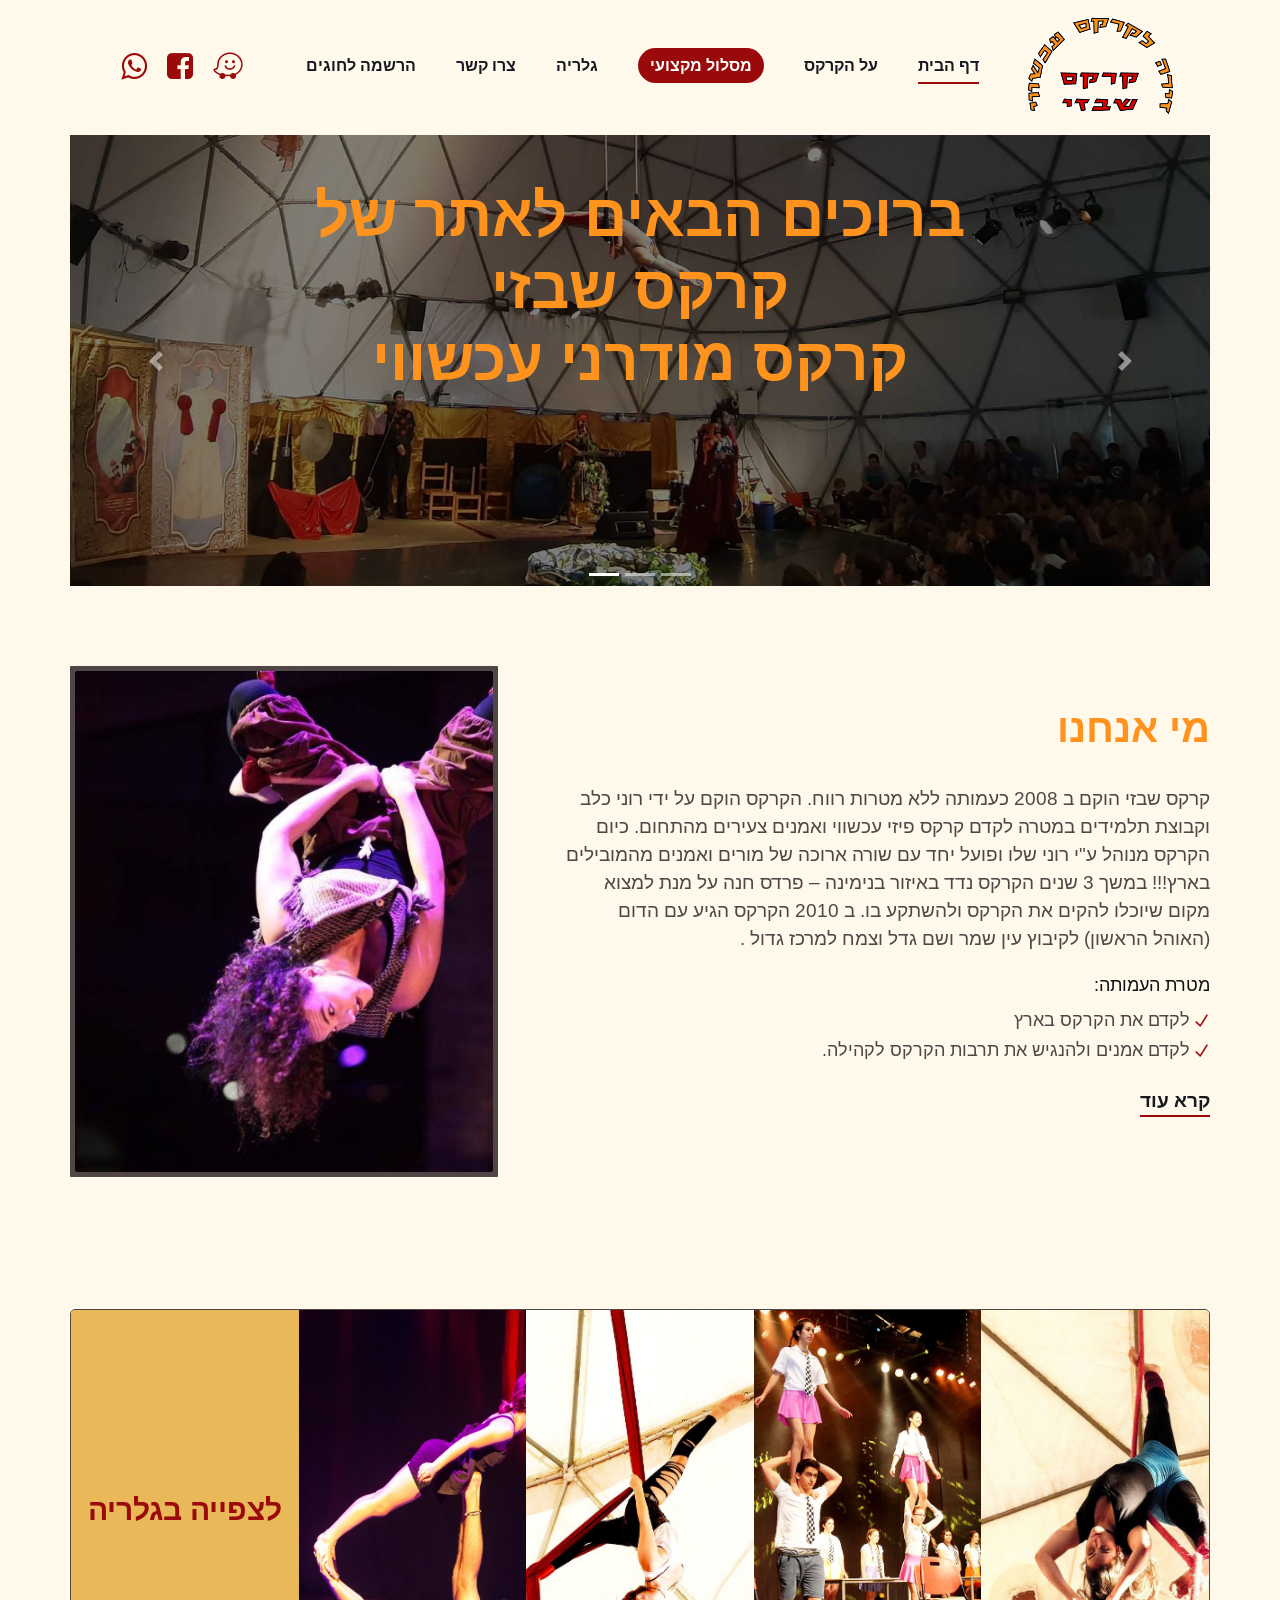
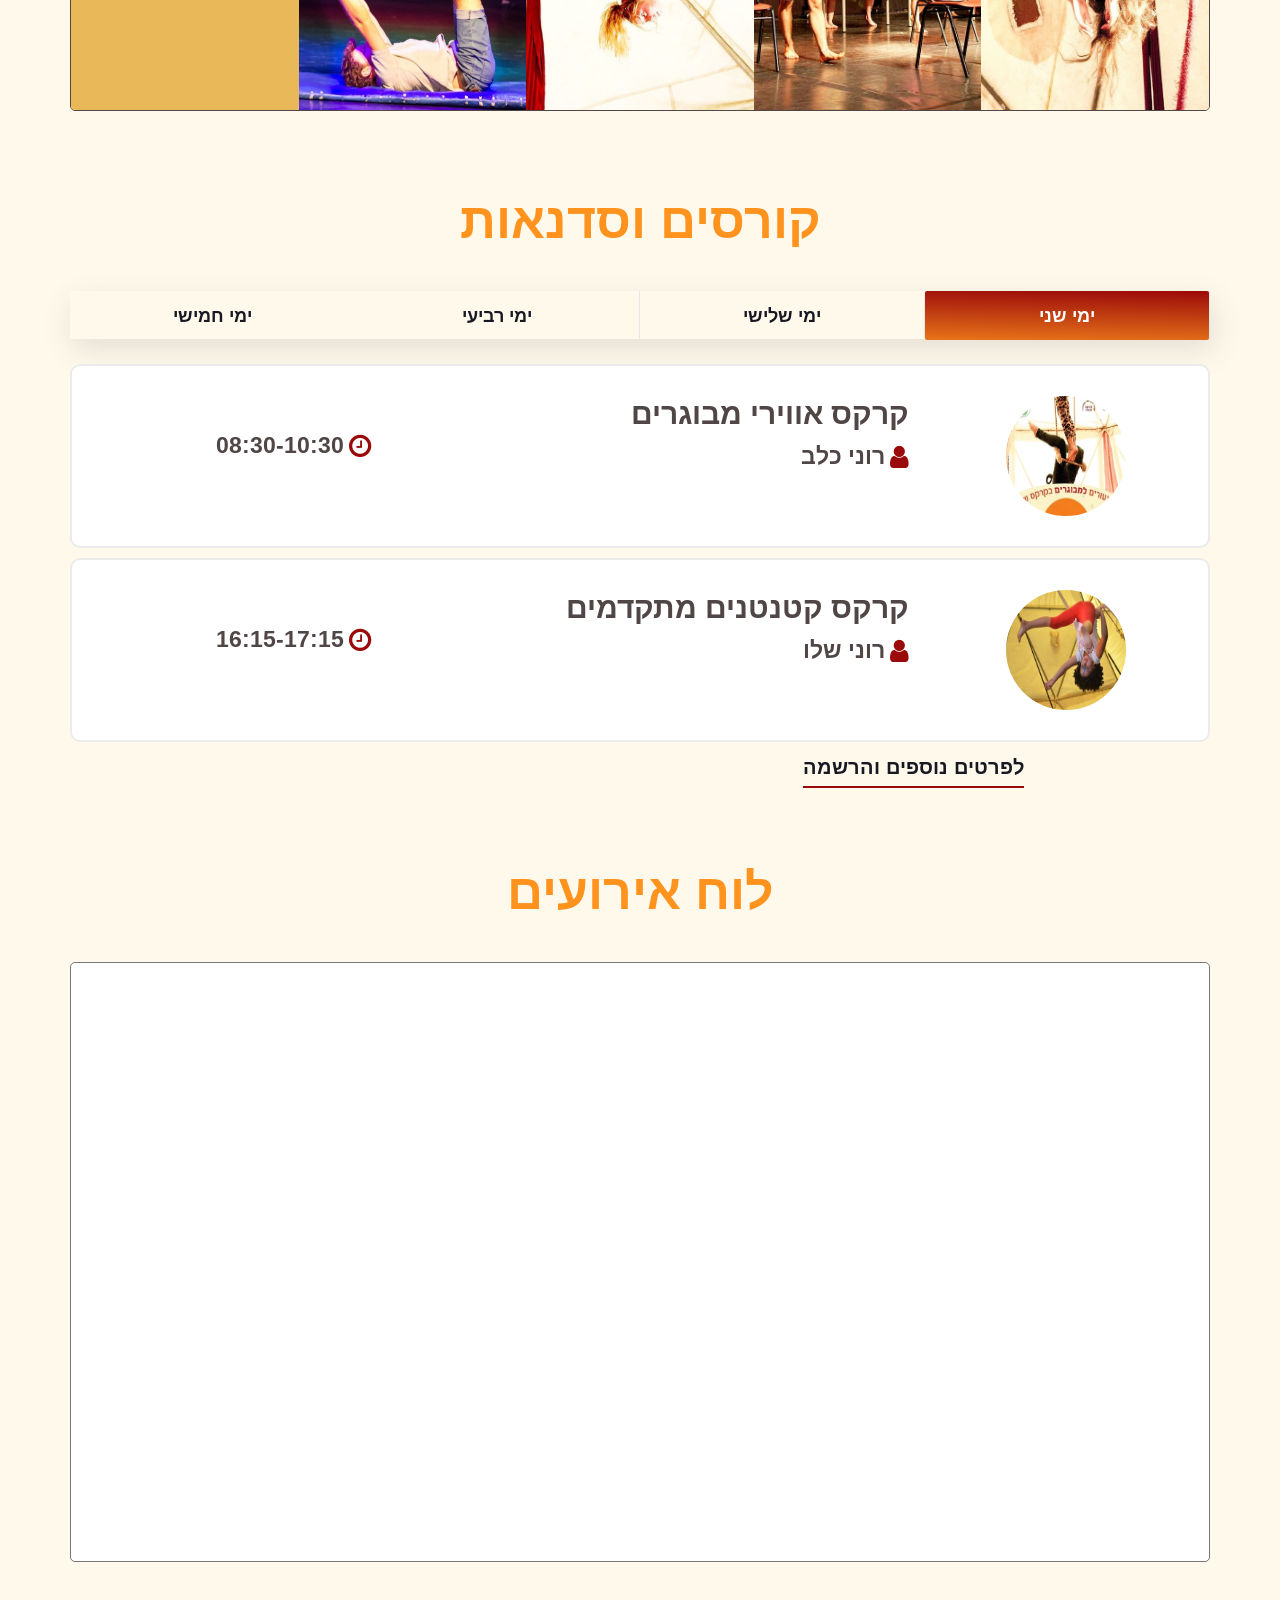
<file: Shabazi Circus/index.html>
<!DOCTYPE html>
<html lang="zxx">

<head>
    <meta charset="UTF-8">
    <meta name="description" content="Manup Template">
    <meta name="keywords" content="Manup, unica, creative, html">
    <meta name="viewport" content="width=device-width, initial-scale=1.0">
    <meta http-equiv="X-UA-Compatible" content="ie=edge">
    <title>קרקס שבזי</title>

    <!-- Google Font -->


    <!-- Css Styles -->
    <link rel="stylesheet" href="css/bootstrap.min.css" type="text/css">
    <link href="css/all.css" rel="stylesheet">
    <link rel="stylesheet" href="css/font-awesome.min.css" type="text/css">
    <link rel="stylesheet" href="css/elegant-icons.css" type="text/css">
    <link rel="stylesheet" href="css/owl.carousel.min.css" type="text/css">
    <link rel="stylesheet" href="css/magnific-popup.css" type="text/css">
    <link rel="stylesheet" href="css/slicknav.min.css" type="text/css">
    <link rel="stylesheet" href="css/style.css" type="text/css">
    <link rel="preconnect" href="https://fonts.gstatic.com">
    <link href="https://fonts.googleapis.com/css2?family=Arimo:ital,wght@0,400;0,500;0,600;0,700;1,400;1,500;1,600;1,700&display=swap" rel="stylesheet">    
</head>

<body>
    <!-- Page Preloder -->
    <div id="preloder">
        <div class="loader"></div>
    </div>

    <!-- Header Section Begin -->
    
    <div id="myHeader"></div>
    <!-- Header End -->

    <!-- Hero Section Begin -->
    <!-- <section class="hero-section set-bg">
        <div class="container">
            <div class="row">
                <div class="col-lg-12" >
                    <div class="hero-text">
                        <h2 >ברוכים הבאים לאתר של קרקס שבזי</h2>
                        <h2>קרקס מודרני עכשווי</h2>
                    </div>
                </div>
            </div>
        </div>
    </section> -->
    <div id="carouselExampleIndicators" class="carousel slide" data-ride="carousel" style="margin-left: 70px;
    margin-right: 70px;">
        <ol class="carousel-indicators">
          <li data-target="#carouselExampleIndicators" data-slide-to="0" class="active"></li>
          <li data-target="#carouselExampleIndicators" data-slide-to="1"></li>
          <li data-target="#carouselExampleIndicators" data-slide-to="2"></li>
        </ol>
        <div class="carousel-inner">
                <!-- <div class="hero-text">
                    <h2>ברוכים הבאים לאתר של קרקס שבזי<br>קרקס מודרני עכשווי</h2>
                </div> -->
                <div class="carousel-caption hero-text-container" >
                    <h2 class="hero-text-test">ברוכים הבאים לאתר של קרקס שבזי</h2>
                    <h2 class="hero-text-test2">קרקס מודרני עכשווי</h2>
                </div>
            
          <div class="carousel-item active">
            <img class="d-block w-100 img-fluid " src="img/hero.jpg" alt="First slide">
          </div>
          <div class="carousel-item">
            <img class="d-block w-100 img-fluid" src="img/hero2.jpg" alt="Second slide">
          </div>
          <div class="carousel-item">
            <img class="d-block w-100 img-fluid" src="img/hero3.jpg" alt="Third slide">
          </div>
        </div>
        <a class="carousel-control-prev" href="#carouselExampleIndicators" role="button" data-slide="prev">
          <span class="carousel-control-prev-icon" aria-hidden="true"></span>
          <span class="sr-only">Previous</span>
        </a>
        <a class="carousel-control-next" href="#carouselExampleIndicators" role="button" data-slide="next">
          <span class="carousel-control-next-icon" aria-hidden="true"></span>
          <span class="sr-only">Next</span>
        </a>
      </div>
    <!-- Hero Section End -->

    <!-- Home About Section Begin -->
    <section class="home-about-section spad">
        <div class="container">
            <div class="row">
                <div class="col-lg-5">
                    <div class="ha-pic">
                        <img src="img/h-about.jpg" alt="">
                    </div>
                </div>
                <div class="col-lg-7">
                    <div class="ha-text">
                        <h2>מי אנחנו</h2>
                        <p>קרקס שבזי הוקם ב 2008 כעמותה ללא מטרות רווח.
                            הקרקס הוקם על ידי רוני כלב וקבוצת תלמידים במטרה לקדם קרקס פיזי עכשווי ואמנים צעירים מהתחום. 
                            כיום הקרקס מנוהל ע"י רוני שלו ופועל יחד עם שורה ארוכה של מורים ואמנים מהמובילים בארץ!!!
                            במשך 3 שנים הקרקס נדד באיזור בנימינה – פרדס חנה על מנת למצוא מקום שיוכלו להקים את הקרקס ולהשתקע בו.
                            ב 2010 הקרקס הגיע עם הדום (האוהל הראשון) לקיבוץ עין שמר ושם גדל וצמח למרכז גדול .
                            </p>
                        <ul>
                            <li><h5>מטרת העמותה:</h5></li>
                            <li><span class="icon_check"></span> לקדם את הקרקס בארץ</li>
                            <li><span class="icon_check"></span> לקדם אמנים ולהנגיש את תרבות הקרקס לקהילה.</li>
                        </ul>
                        <a href="/about-us.html" class="ha-btn">קרא עוד</a>
                    </div>
                </div>
            </div>
        </div>
    </section>
    <!-- Home About Section End -->

    <!-- Team Member Section Begin -->
    <section class="team-member-section">
            <div class="row">
                <div class="col-lg-12">
                    <a href="./gallery.html">
                        <div class="member-item gallery-link">
                            <div>
                                <h3>לצפייה בגלריה</h3>
                            </div>
                        </div>
                    </a>
                    <div class="member-item set-bg" data-setbg="img/main1.jpg">
                    </div>
                    <div class="member-item set-bg" data-setbg="img/main2.jpg">
                    </div>
                    <div class="member-item set-bg" data-setbg="img/main3.jpg">
                    </div>
                    <div class="member-item set-bg" data-setbg="img/main4.jpg">
                    </div>
            </div>
        </div>
    </section>
    <!-- Team Member Section End -->
    <!-- Schedule Section Begin -->
<!-- Events Section Begin -->
    <section class="schedule-section spad">
        <div class="container">
            <div class="row">
                <div class="col-lg-12">
                    <div class="section-title">
                        <h2>קורסים וסדנאות</h2>
                    </div>
                </div>
            </div>
            <div class="row"  style="direction: rtl;">
                <div class="col-lg-12">
                    <div class="schedule-tab">
                        <ul class="nav nav-tabs" role="tablist">
                            <li class="nav-item">
                                <a class="nav-link active" data-toggle="tab" href="#tabs-1" role="tab">
                                    <h5>ימי שני</h5>
                                </a>
                            </li>
                            <li class="nav-item">
                                    <a class="nav-link" data-toggle="tab" href="#tabs-2" role="tab">
                                        <h5>ימי שלישי</h5>
                                    </a>
                            </li>
                            <li class="nav-item">
                                <a class="nav-link" data-toggle="tab" href="#tabs-3" role="tab">
                                    <h5>ימי רביעי</h5>
                                </a>
                            </li>
                            <li class="nav-item">
                                <a class="nav-link" data-toggle="tab" href="#tabs-4" role="tab">
                                    <h5>ימי חמישי</h5>
                                </a>
                            </li>
                        </ul><!-- Tab panes -->
                        <div class="tab-content">
                            <div class="tab-pane active" id="tabs-1" role="tabpanel">
                                <div class="st-content">
                                    <div class="container">
                                        <div class="row">
                                            <div class="col-lg-3">
                                                <div class="sc-pic">
                                                    <img src="img/schedule/schedule-1.jpg" alt="">
                                                </div>
                                            </div>
                                            <div class="col-lg-5">
                                                <div class="sc-text-new">
                                                    <h4>קרקס אווירי מבוגרים</h4>
                                                        <p>
                                                            רוני כלב
                                                            <i class="fa fa-user"></i>
                                                        </p>
                                                   
                                                </div>
                                            </div>
                                            <div class="col-lg-4">
                                                <div class="sc-widget-new">
                                                    <p>
                                                        08:30-10:30
                                                        <i class="fa fa-clock-o"></i>
                                                    </p>
                                                </div>
                                            </div>
                                        </div>
                                    </div>
                                </div>
                                <div class="st-content">
                                    <div class="container">
                                        <div class="row">
                                            <div class="col-lg-3">
                                                <div class="sc-pic">
                                                    <img src="img/schedule/schedule-2.jpg" alt="">
                                                </div>
                                            </div>
                                            <div class="col-lg-5">
                                                <div class="sc-text-new">
                                                    <h4>קרקס קטנטנים מתקדמים</h4>
                                                        <p>
                                                            רוני שלו
                                                            <i class="fa fa-user"></i>
                                                        </p>
                                                   
                                                </div>
                                            </div>
                                            <div class="col-lg-4">
                                                <div class="sc-widget-new">
                                                    <p>
                                                        16:15-17:15
                                                        <i class="fa fa-clock-o"></i>
                                                    </p>
                                                </div>
                                            </div>
                                        </div>
                                    </div>
                                </div>
                            </div>
                            <div class="tab-pane" id="tabs-2" role="tabpanel">
                                <div class="st-content">
                                    <div class="container">
                                        <div class="row">
                                            <div class="col-lg-3">
                                                <div class="sc-pic">
                                                    <img src="img/schedule/schedule-2.jpg" alt="">
                                                </div>
                                            </div>
                                            <div class="col-lg-5">
                                                <div class="sc-text-new">
                                                    <h4>קרקס קטנטנים גילאי 7-8</h4>
                                                        <p>
                                                            רוני כלב
                                                            <i class="fa fa-user"></i>
                                                        </p>
                                                   
                                                </div>
                                            </div>
                                            <div class="col-lg-4">
                                                <div class="sc-widget-new">
                                                    <p>
                                                        16:00-17:00
                                                        <i class="fa fa-clock-o"></i>
                                                    </p>
                                                </div>
                                            </div>
                                        </div>
                                    </div>
                                </div>
                                <div class="st-content">
                                    <div class="container">
                                        <div class="row">
                                            <div class="col-lg-3">
                                                <div class="sc-pic">
                                                    <img src="img/schedule/schedule-2.jpg" alt="">
                                                </div>
                                            </div>
                                            <div class="col-lg-5">
                                                <div class="sc-text-new">
                                                    <h4>קרקס קטנטנים גילאי 6-8</h4>
                                                        <p>
                                                            איה הורביץ
                                                            <i class="fa fa-user"></i>
                                                        </p>
                                                   
                                                </div>
                                            </div>
                                            <div class="col-lg-4">
                                                <div class="sc-widget-new">
                                                    <p>
                                                        16:15-17:15
                                                        <i class="fa fa-clock-o"></i>
                                                    </p>
                                                </div>
                                            </div>
                                        </div>
                                    </div>
                                </div>
                                <div class="st-content">
                                    <div class="container">
                                        <div class="row">
                                            <div class="col-lg-3">
                                                <div class="sc-pic">
                                                    <img src="img/schedule/schedule-1.jpg" alt="">
                                                </div>
                                            </div>
                                            <div class="col-lg-5">
                                                <div class="sc-text-new">
                                                    <h4>קרקס אווירי מבוגרים</h4>
                                                        <p>
                                                            רוני כלב
                                                            <i class="fa fa-user"></i>
                                                        </p>
                                                   
                                                </div>
                                            </div>
                                            <div class="col-lg-4">
                                                <div class="sc-widget-new">
                                                    <p>
                                                        19:30-22:00
                                                        <i class="fa fa-clock-o"></i>
                                                    </p>
                                                </div>
                                            </div>
                                        </div>
                                    </div>
                                </div>
                            </div>
                            <div class="tab-pane" id="tabs-3" role="tabpanel">
                                <div class="st-content">
                                    <div class="container">
                                        <div class="row">
                                            <div class="col-lg-3">
                                                <div class="sc-pic">
                                                    <img src="img/schedule/schedule-2.jpg" alt="">
                                                </div>
                                            </div>
                                            <div class="col-lg-5">
                                                <div class="sc-text-new">
                                                    <h4>קרקס קטנטנים גילאי 5.5-7</h4>
                                                        <p>
                                                            רוני שלו
                                                            <i class="fa fa-user"></i>
                                                        </p>
                                                   
                                                </div>
                                            </div>
                                            <div class="col-lg-4">
                                                <div class="sc-widget-new">
                                                    <p>
                                                        16:00-17:00
                                                        <i class="fa fa-clock-o"></i>
                                                    </p>
                                                </div>
                                            </div>
                                        </div>
                                    </div>
                                </div>
                                <div class="st-content">
                                    <div class="container">
                                        <div class="row">
                                            <div class="col-lg-3">
                                                <div class="sc-pic">
                                                    <img src="img/schedule/schedule-2.jpg" alt="">
                                                </div>
                                            </div>
                                            <div class="col-lg-5">
                                                <div class="sc-text-new">
                                                    <h4>קרקס קטנטנים גילאי 6-8</h4>
                                                        <p>
                                                            לי אור
                                                            <i class="fa fa-user"></i>
                                                        </p>
                                                   
                                                </div>
                                            </div>
                                            <div class="col-lg-4">
                                                <div class="sc-widget-new">
                                                    <p>
                                                        16:15-17:15
                                                        <i class="fa fa-clock-o"></i>
                                                    </p>
                                                </div>
                                            </div>
                                        </div>
                                    </div>
                                </div>
                                <div class="st-content">
                                    <div class="container">
                                        <div class="row">
                                            <div class="col-lg-3">
                                                <div class="sc-pic">
                                                    <img src="img/schedule/schedule-3.jpg" alt="">
                                                </div>
                                            </div>
                                            <div class="col-lg-5">
                                                <div class="sc-text-new">
                                                    <h4>אקרובלאנס לילדים, נוער ומבוגרים</h4>
                                                        <p>
                                                            רוני שלו
                                                            <i class="fa fa-user"></i>
                                                        </p>
                                                   
                                                </div>
                                            </div>
                                            <div class="col-lg-4">
                                                <div class="sc-widget-new">
                                                    <p>
                                                        17:15-18:45
                                                        <i class="fa fa-clock-o"></i>
                                                    </p>
                                                </div>
                                            </div>
                                        </div>
                                    </div>
                                </div>
                                <div class="st-content">
                                    <div class="container">
                                        <div class="row">
                                            <div class="col-lg-3">
                                                <div class="sc-pic">
                                                    <img src="img/schedule/schedule-4.jpg" alt="">
                                                </div>
                                            </div>
                                            <div class="col-lg-5">
                                                <div class="sc-text-new">
                                                    <h4>אנסמבל נוער</h4>
                                                        <p>
                                                            רוני שלו
                                                            <i class="fa fa-user"></i>
                                                        </p>
                                                   
                                                </div>
                                            </div>
                                            <div class="col-lg-4">
                                                <div class="sc-widget-new">
                                                    <p>
                                                        18:45-20:30
                                                        <i class="fa fa-clock-o"></i>
                                                    </p>
                                                </div>
                                            </div>
                                        </div>
                                    </div>
                                </div>
                            </div>
                            <div class="tab-pane" id="tabs-4" role="tabpanel">
                                <div class="st-content">
                                    <div class="container">
                                        <div class="row">
                                            <div class="col-lg-3">
                                                <div class="sc-pic">
                                                    <img src="img/schedule/schedule-5.jpg" alt="">
                                                </div>
                                            </div>
                                            <div class="col-lg-5">
                                                <div class="sc-text-new">
                                                    <h4>קורס הורים וילדים גילאי 3-5</h4>
                                                        <p>
                                                            לי אור
                                                            <i class="fa fa-user"></i>
                                                        </p>
                                                   
                                                </div>
                                            </div>
                                            <div class="col-lg-4">
                                                <div class="sc-widget-new">
                                                    <p>
                                                        16:15-17:15
                                                        <i class="fa fa-clock-o"></i>
                                                    </p>
                                                </div>
                                            </div>
                                        </div>
                                    </div>
                                </div>
                                <div class="st-content">
                                    <div class="container">
                                        <div class="row">
                                            <div class="col-lg-3">
                                                <div class="sc-pic">
                                                    <img src="img/schedule/schedule-5.jpg" alt="">
                                                </div>
                                            </div>
                                            <div class="col-lg-5">
                                                <div class="sc-text-new">
                                                    <h4>קורס הורים וילדים 5-8</h4>
                                                        <p>
                                                            לי אור
                                                            <i class="fa fa-user"></i>
                                                        </p>
                                                </div>
                                            </div>
                                            <div class="col-lg-4">
                                                <div class="sc-widget-new">
                                                    <p>
                                                        17:30-18:30
                                                        <i class="fa fa-clock-o"></i>
                                                    </p>
                                                </div>
                                            </div>
                                        </div>
                                    </div>
                                </div>
                            </div>
                        </div>
                    </div>
                </div>
            </div>
        </div>
    </section>
    <div class="row">
        <div class="col-lg-12">
            <div class= "do-btn">
                <a href="http://rotem.menashe.co.il/%D7%A7%D7%A8%D7%A7%D7%A1_%D7%A9%D7%91%D7%96%D7%99" target="_blank">לפרטים נוספים והרשמה</a>
            </div>
        </div>
    </div>
    <section class="schedule-section spad">
        <div class="container">
            <div class="row">
                <div class = "col-lg-12">
                    <div class="cal">
                        <h3>לוח אירועים</h3>
                        <div>
                            <iframe src="https://calendar.google.com/calendar/embed?height=600&amp;wkst=1&amp;bgcolor=%23ffffff&amp;ctz=Asia%2FJerusalem&amp;src=dTA0YnVhYWhxOHVsajZyYjZwY2NuMGFtcWNAZ3JvdXAuY2FsZW5kYXIuZ29vZ2xlLmNvbQ&amp;src=ZW4uamV3aXNoI2hvbGlkYXlAZ3JvdXAudi5jYWxlbmRhci5nb29nbGUuY29t&amp;color=%233F51B5&amp;color=%230B8043" style="border:solid 1px #777" width="800" height="600" frameborder="0" scrolling="no"></iframe>
                        </div>
                    </div>
                </div>
            </div>
       </div>
       <br>
    </section>

    <!-- Js Plugins -->
    <script src="js/jquery-3.3.1.min.js"></script>
    <script src="js/bootstrap.min.js"></script>
    <script src="js/jquery.magnific-popup.min.js"></script>
    <script src="js/jquery.countdown.min.js"></script>
    <script src="js/jquery.slicknav.js"></script>
    <script src="js/owl.carousel.min.js"></script>
    <script src="js/main.js"></script>
    <script> 
    $(function(){
        $("#myHeader").load("header.html"); 
    });
    </script>     
</body>

</html>
</file>
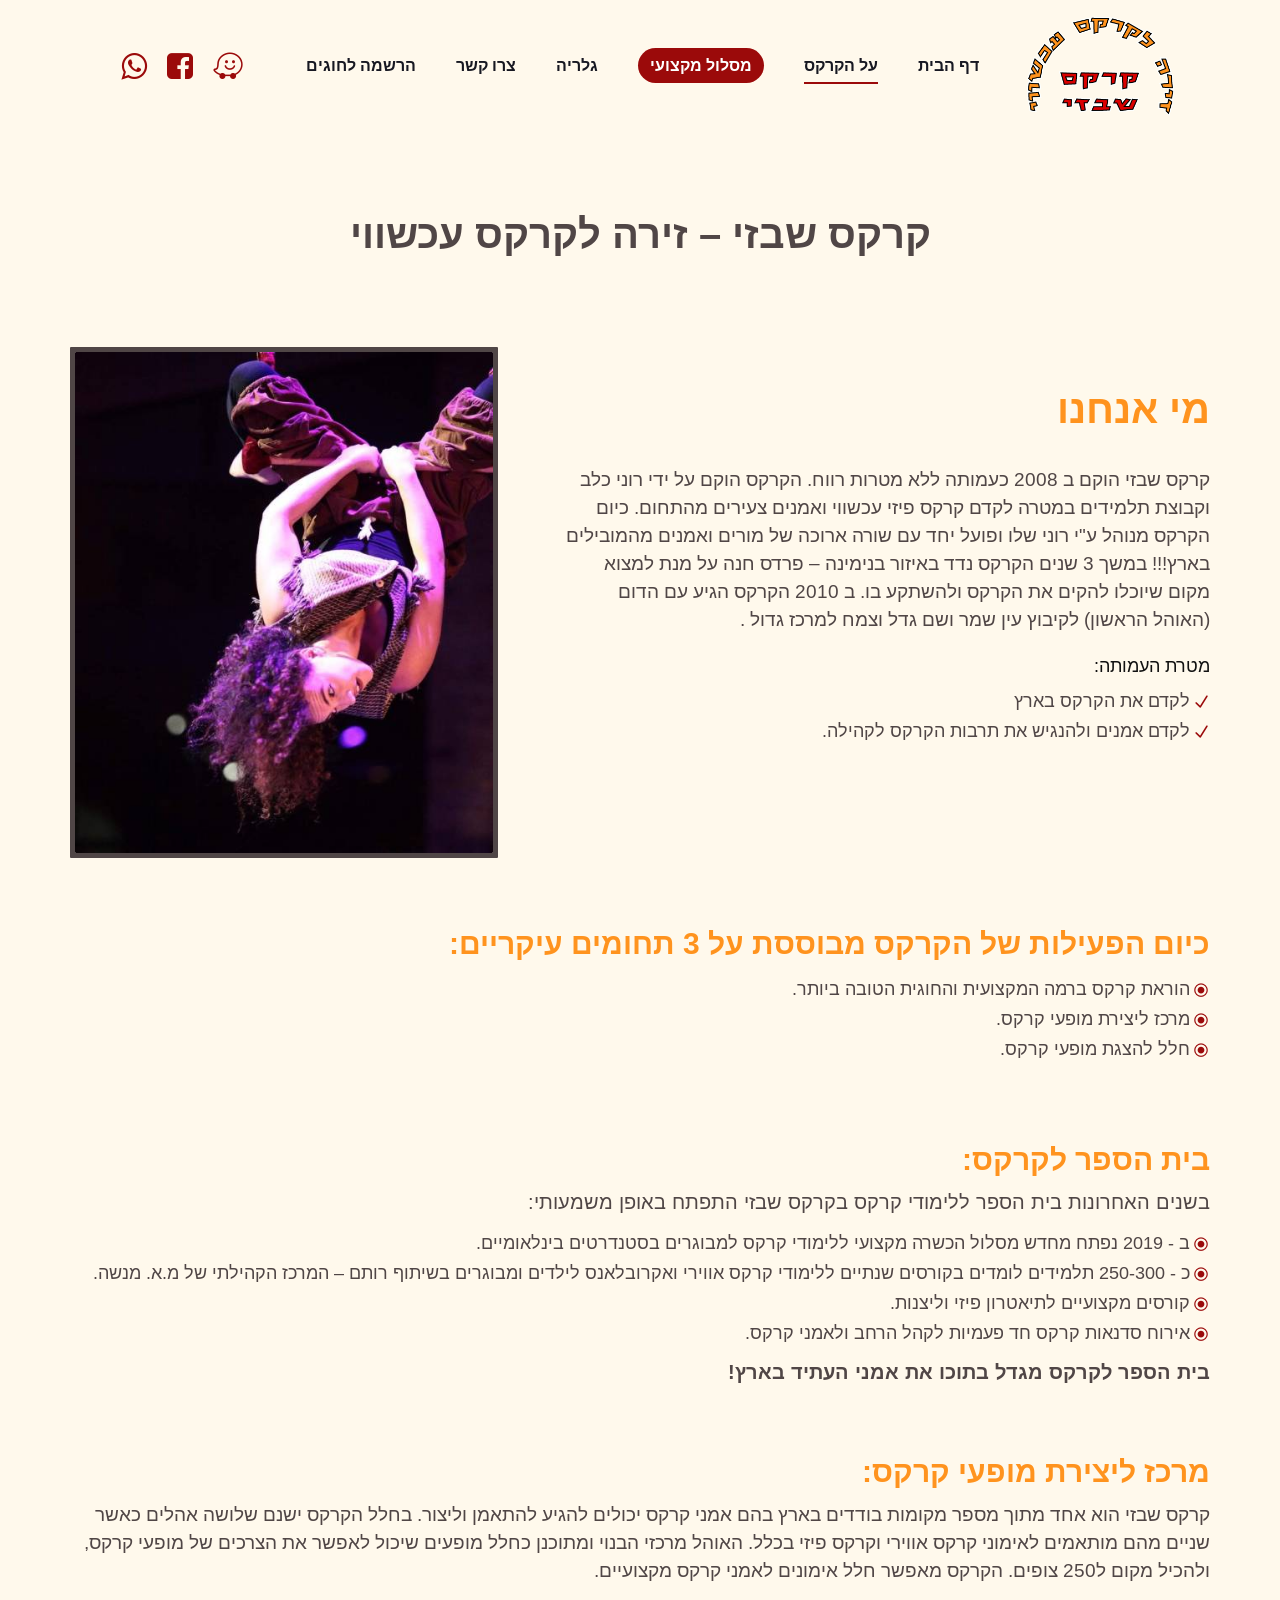
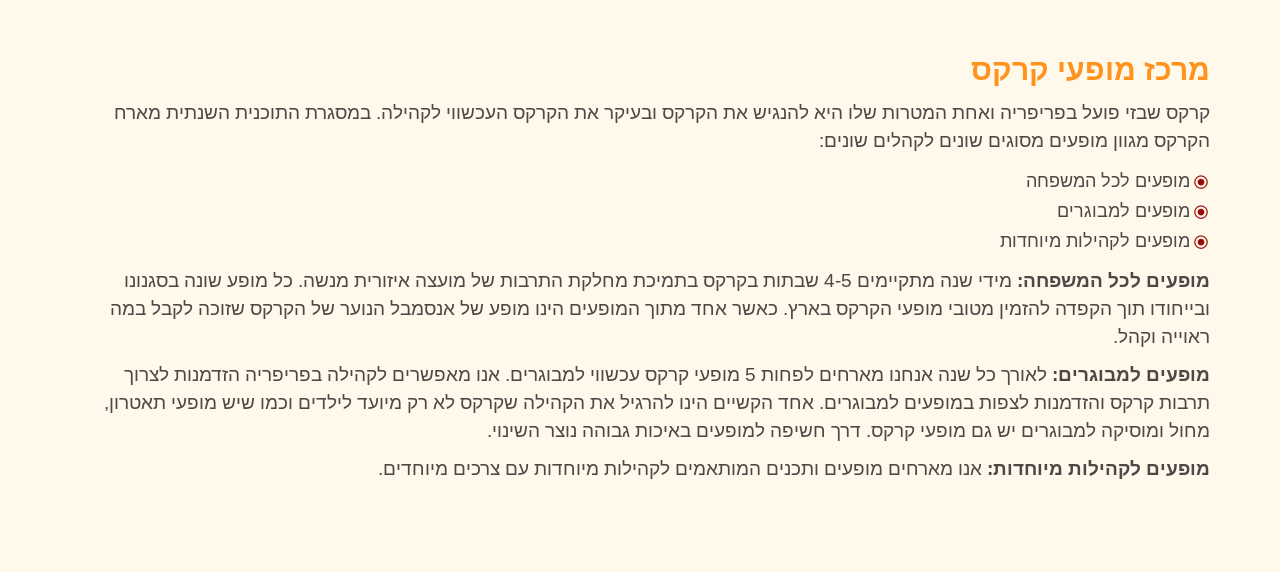
<file: Shabazi Circus/about-us.html>
<!DOCTYPE html>
<html lang="zxx">

<head>
    <meta charset="UTF-8">
    <meta name="description" content="Manup Template">
    <meta name="keywords" content="Manup, unica, creative, html">
    <meta name="viewport" content="width=device-width, initial-scale=1.0">
    <meta http-equiv="X-UA-Compatible" content="ie=edge">
    <title>על הקרקס</title>

    <!-- Google Font -->
    <link href="https://fonts.googleapis.com/css?family=Work+Sans:400,500,600,700,800,900&display=swap" rel="stylesheet">
    <link href="https://fonts.googleapis.com/css?family=Poppins:400,500,600,700&display=swap" rel="stylesheet">


    <!-- Css Styles -->
    <link rel="stylesheet" href="css/bootstrap.min.css" type="text/css">
    <link href="css/all.css" rel="stylesheet">
    <link rel="stylesheet" href="css/font-awesome.min.css" type="text/css">
    <link rel="stylesheet" href="css/elegant-icons.css" type="text/css">
    <link rel="stylesheet" href="css/owl.carousel.min.css" type="text/css">
    <link rel="stylesheet" href="css/magnific-popup.css" type="text/css">
    <link rel="stylesheet" href="css/slicknav.min.css" type="text/css">
    <link rel="stylesheet" href="css/style.css" type="text/css">
    <link href="https://fonts.googleapis.com/css2?family=Arimo:ital,wght@0,400;0,500;0,600;0,700;1,400;1,500;1,600;1,700&display=swap" rel="stylesheet">   

</head>

<body>
    <!-- Page Preloder -->
    <div id="preloder">
        <div class="loader"></div>
    </div>

    <!-- Header Section Begin -->
    <div id="myHeader"></div>
    <!-- Header End -->

    <!-- Breadcrumb Section Begin -->
    <section class="breadcrumb-section">
        <div class="container">
            <div class="row">
                <div class="col-lg-12">
                    <div class="breadcrumb-text">
                        <h2>קרקס שבזי – זירה לקרקס עכשווי</h2>
                    </div>
                </div>
            </div>
        </div>
    </section>
    <!-- Breadcrumb Section End -->

    <!-- About Section Begin -->
    <section class="about-section spad">
        <div class="container">
            <div class="row">
                <div class="col-lg-5">
                    <div class="ha-pic">
                        <img src="img/h-about.jpg" alt="">
                    </div>
                </div>
                <div class="col-lg-7">
                    <div class="ha-text">
                        <h2>מי אנחנו</h2>
                        <p>קרקס שבזי הוקם ב 2008 כעמותה ללא מטרות רווח.
                            הקרקס הוקם על ידי רוני כלב וקבוצת תלמידים במטרה לקדם קרקס פיזי עכשווי ואמנים צעירים מהתחום. 
                            כיום הקרקס מנוהל ע"י רוני שלו ופועל יחד עם שורה ארוכה של מורים ואמנים מהמובילים בארץ!!!
                            במשך 3 שנים הקרקס נדד באיזור בנימינה – פרדס חנה על מנת למצוא מקום שיוכלו להקים את הקרקס ולהשתקע בו.
                            ב 2010 הקרקס הגיע עם הדום (האוהל הראשון) לקיבוץ עין שמר ושם גדל וצמח למרכז גדול .
                            </p>
                        <ul>
                            <li><h5>מטרת העמותה:</h5></li>
                            <li><span class="icon_check"></span> לקדם את הקרקס בארץ</li>
                            <li><span class="icon_check"></span> לקדם אמנים ולהנגיש את תרבות הקרקס לקהילה.</li>
                        </ul>
                    </div>
                </div>
            </div>
            <div class="row">
                <div class="col-lg-12">
                    <div class="ha-text">
                        <h3>כיום הפעילות של הקרקס מבוססת על 3 תחומים עיקריים:</h3>
                        <ul>
                            <li><span class="icon_circle-slelected"></span> הוראת קרקס ברמה המקצועית והחוגית הטובה ביותר.</li>
                            <li><span class="icon_circle-slelected"></span> מרכז ליצירת מופעי קרקס.</li>
                            <li><span class="icon_circle-slelected"></span> חלל להצגת מופעי קרקס.</li>
                        </ul>        
                    </div>
                </div>
            </div>
            <div class="row">
                <div class="col-lg-12">
                    <div class="ha-text">
                     <h3>בית הספר לקרקס:</h3>
                       <p id="ptext">
                         בשנים האחרונות בית הספר ללימודי קרקס בקרקס שבזי התפתח באופן משמעותי:
                       </p>   
                       <ul>
                        <li><span class="icon_circle-slelected"></span> ב - 2019 נפתח מחדש מסלול הכשרה מקצועי ללימודי קרקס למבוגרים בסטנדרטים בינלאומיים.</li>
                        <li><span class="icon_circle-slelected"></span> כ - 250-300 תלמידים לומדים בקורסים שנתיים ללימודי קרקס אווירי ואקרובלאנס לילדים ומבוגרים בשיתוף רותם – המרכז הקהילתי של מ.א. מנשה.</li>
                        <li><span class="icon_circle-slelected"></span> קורסים מקצועיים לתיאטרון פיזי וליצנות.</li>
                        <li><span class="icon_circle-slelected"></span> אירוח סדנאות קרקס  חד פעמיות לקהל הרחב ולאמני קרקס. </li>
                         </ul>   
                         <p id="ptext2">
                            בית הספר לקרקס מגדל בתוכו את אמני העתיד בארץ!
                         </p>     
                    </div>
                </div>
            </div>
            <div class="row">
                <div class="col-lg-12">
                    <div class="ha-text">
                     <h3>מרכז ליצירת מופעי קרקס:</h3>
                       <p>
                        קרקס שבזי הוא אחד מתוך מספר מקומות בודדים בארץ בהם אמני קרקס יכולים להגיע להתאמן וליצור. בחלל הקרקס ישנם שלושה אהלים כאשר שניים מהם מותאמים לאימוני קרקס אווירי וקרקס פיזי בכלל.
                        האוהל מרכזי הבנוי ומתוכנן כחלל מופעים שיכול לאפשר את הצרכים של מופעי קרקס, ולהכיל מקום ל250 צופים.
                        הקרקס מאפשר חלל אימונים לאמני קרקס מקצועיים.                        
                       </p>    
                    </div>
                </div>
            </div>
            <div class="row">
                <div class="col-lg-12">
                    <div class="ha-text">
                     <h3>מרכז מופעי קרקס</h3>
                       <p>
                        קרקס שבזי פועל בפריפריה ואחת המטרות שלו היא להנגיש את הקרקס ובעיקר את הקרקס העכשווי לקהילה. במסגרת התוכנית השנתית מארח הקרקס מגוון מופעים מסוגים שונים לקהלים שונים:                      
                       </p>
                       <ul>
                        <li><span class="icon_circle-slelected"></span> מופעים לכל המשפחה</li>
                        <li><span class="icon_circle-slelected"></span> מופעים למבוגרים</li>
                        <li><span class="icon_circle-slelected"></span> מופעים לקהילות מיוחדות</li>
                        </ul>
                        <p>
                            <strong>מופעים לכל המשפחה:</strong>
                            מידי שנה מתקיימים 4-5 שבתות בקרקס בתמיכת מחלקת התרבות של מועצה איזורית מנשה. כל מופע שונה בסגנונו ובייחודו תוך הקפדה להזמין מטובי מופעי הקרקס בארץ.  כאשר אחד מתוך המופעים הינו מופע של אנסמבל הנוער של הקרקס שזוכה לקבל במה ראוייה וקהל. 
                        </p>
                        <p>
                            <strong>מופעים למבוגרים:</strong>
                            לאורך כל שנה אנחנו מארחים לפחות 5 מופעי קרקס עכשווי למבוגרים. אנו מאפשרים לקהילה בפריפריה הזדמנות לצרוך תרבות קרקס והזדמנות לצפות במופעים למבוגרים. אחד הקשיים הינו להרגיל את הקהילה שקרקס לא רק מיועד לילדים וכמו שיש מופעי תאטרון, מחול ומוסיקה למבוגרים יש גם מופעי קרקס. דרך חשיפה למופעים באיכות גבוהה נוצר השינוי.
                        </p>
                        <p>
                            <strong>מופעים לקהילות מיוחדות:</strong>
אנו מארחים מופעים ותכנים המותאמים לקהילות מיוחדות עם צרכים מיוחדים.                        </p>
                    </div>
                </div>
            </div>
        </div>
    </section>
    <!-- About Section End -->

    <!-- Team Member Section Begin -->
    
    <!-- Team Member Section End -->

    <!-- Story Section Begin -->
    
    <!-- Story Section End -->

    <!-- Pricing Section Begin -->
    
    <!-- Pricing Section End -->

    <!-- Testimonial Section Begin -->
    
    <!-- Testimonial Section End -->

    <!-- Newslatter Section Begin -->
    
    <!-- Newslatter Section End -->

    <!-- Contact Section Begin -->
    
    <!-- Contact Section End -->

    <!-- Footer Section Begin -->
    
    <!-- Footer Section End -->

    <!-- Js Plugins -->
    <script src="js/jquery-3.3.1.min.js"></script>
    <script src="js/bootstrap.min.js"></script>
    <script src="js/jquery.magnific-popup.min.js"></script>
    <script src="js/jquery.countdown.min.js"></script>
    <script src="js/jquery.slicknav.js"></script>
    <script src="js/owl.carousel.min.js"></script>
    <script src="js/main.js"></script>
    <script> 
        $(function(){
            $("#myHeader").load("header.html"); 
        });
    </script>         
</body>

</html>
</file>
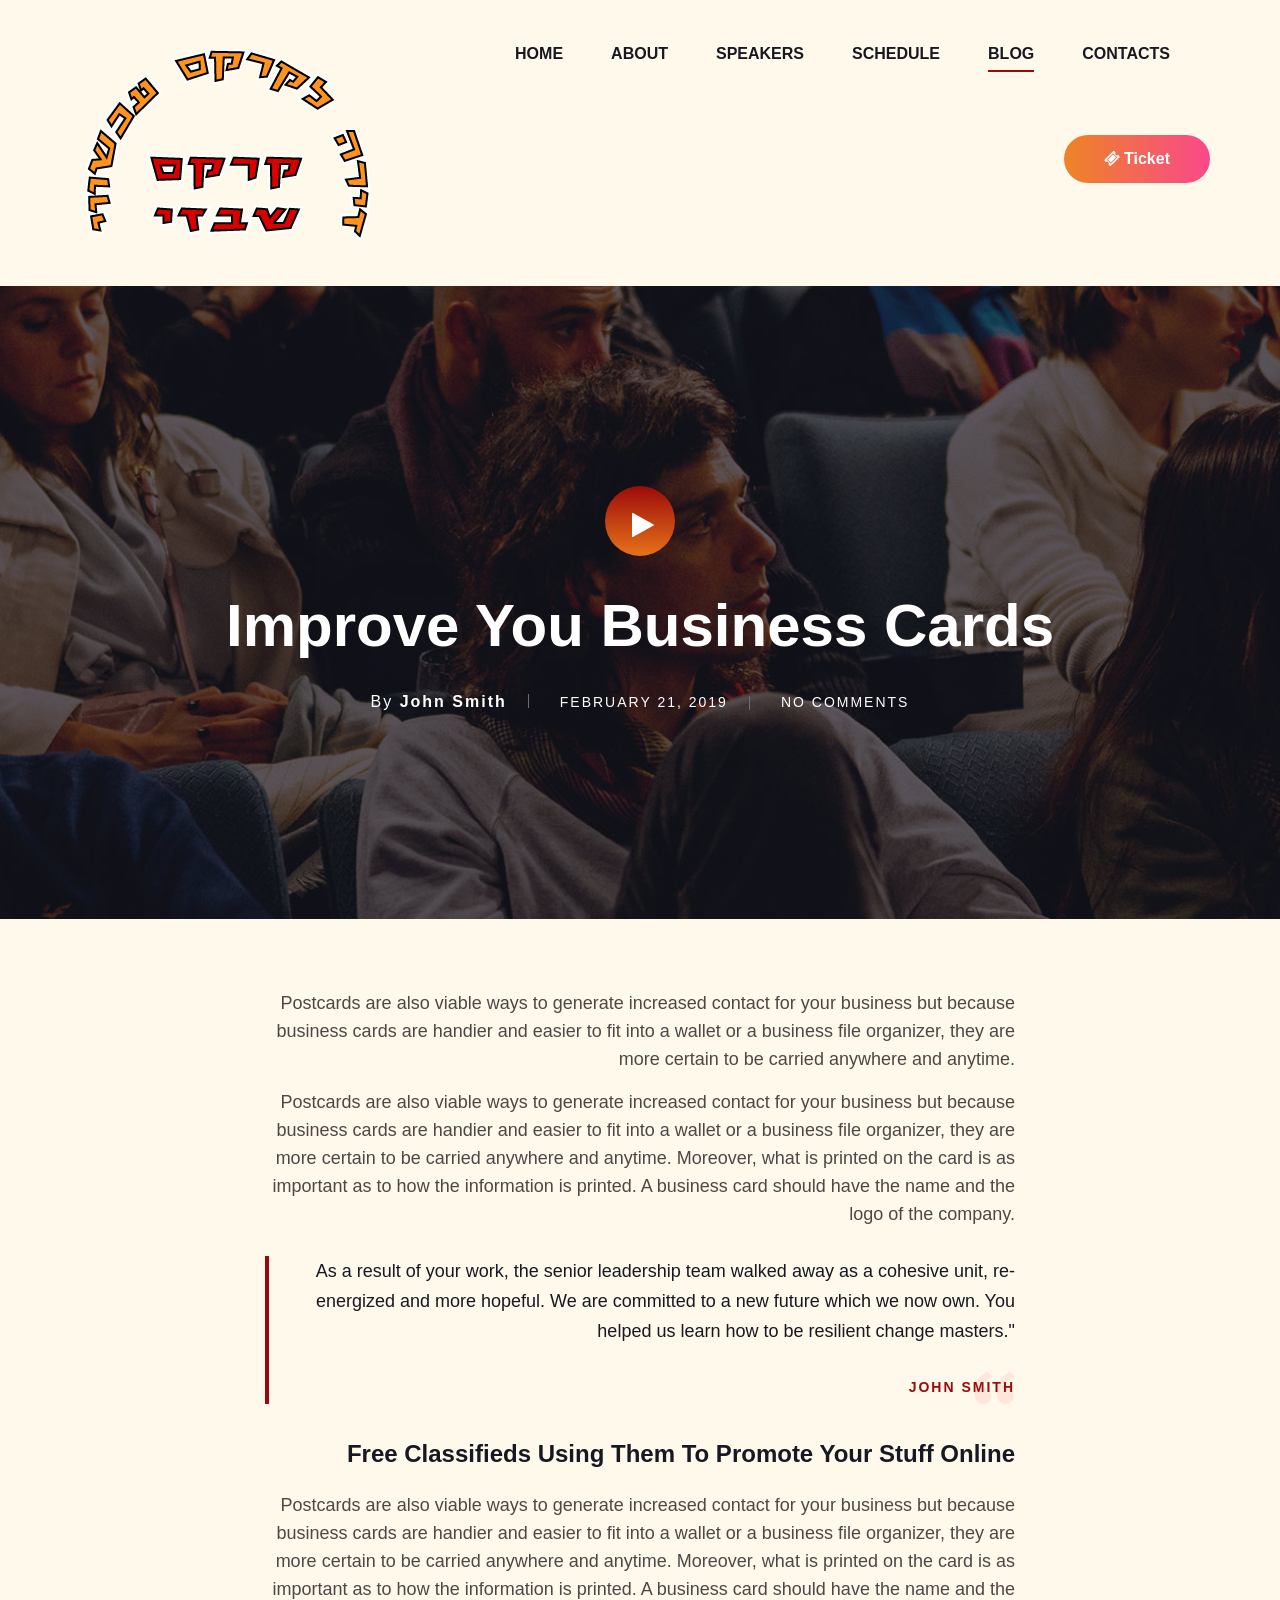
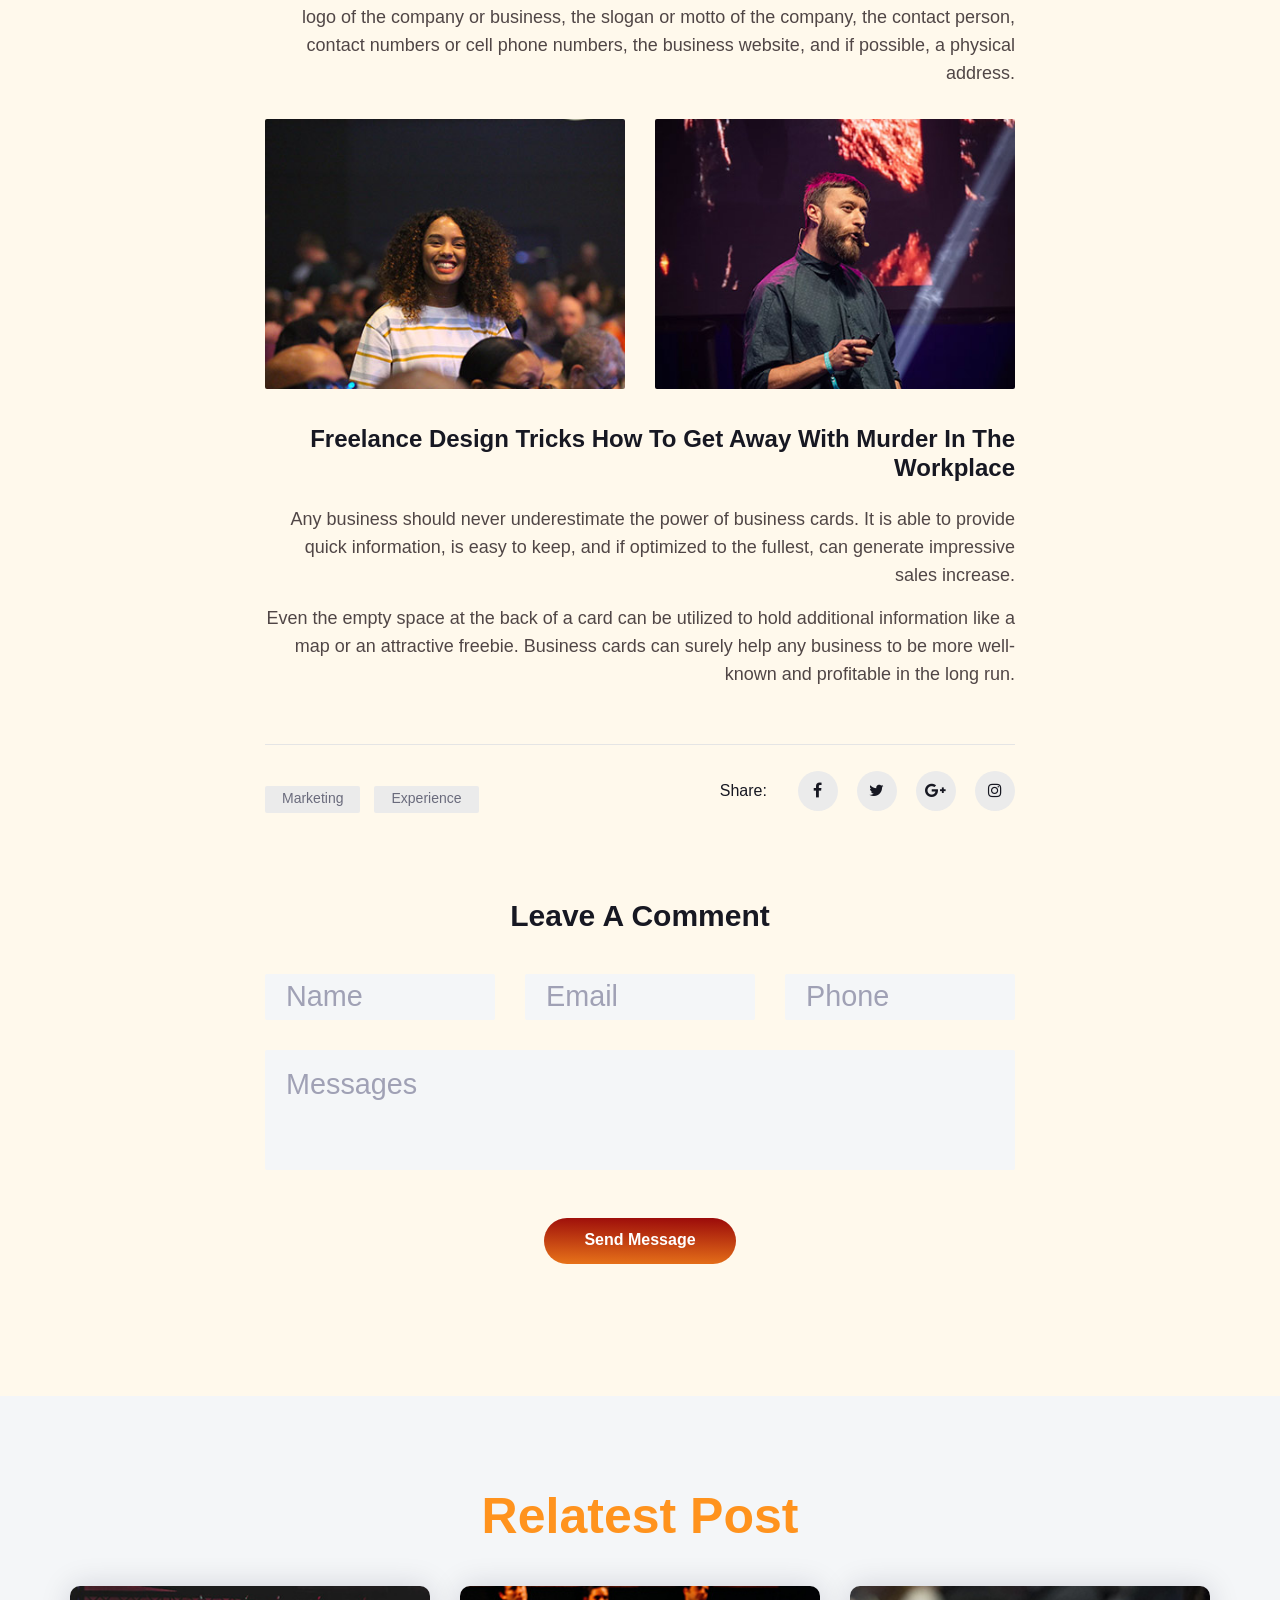
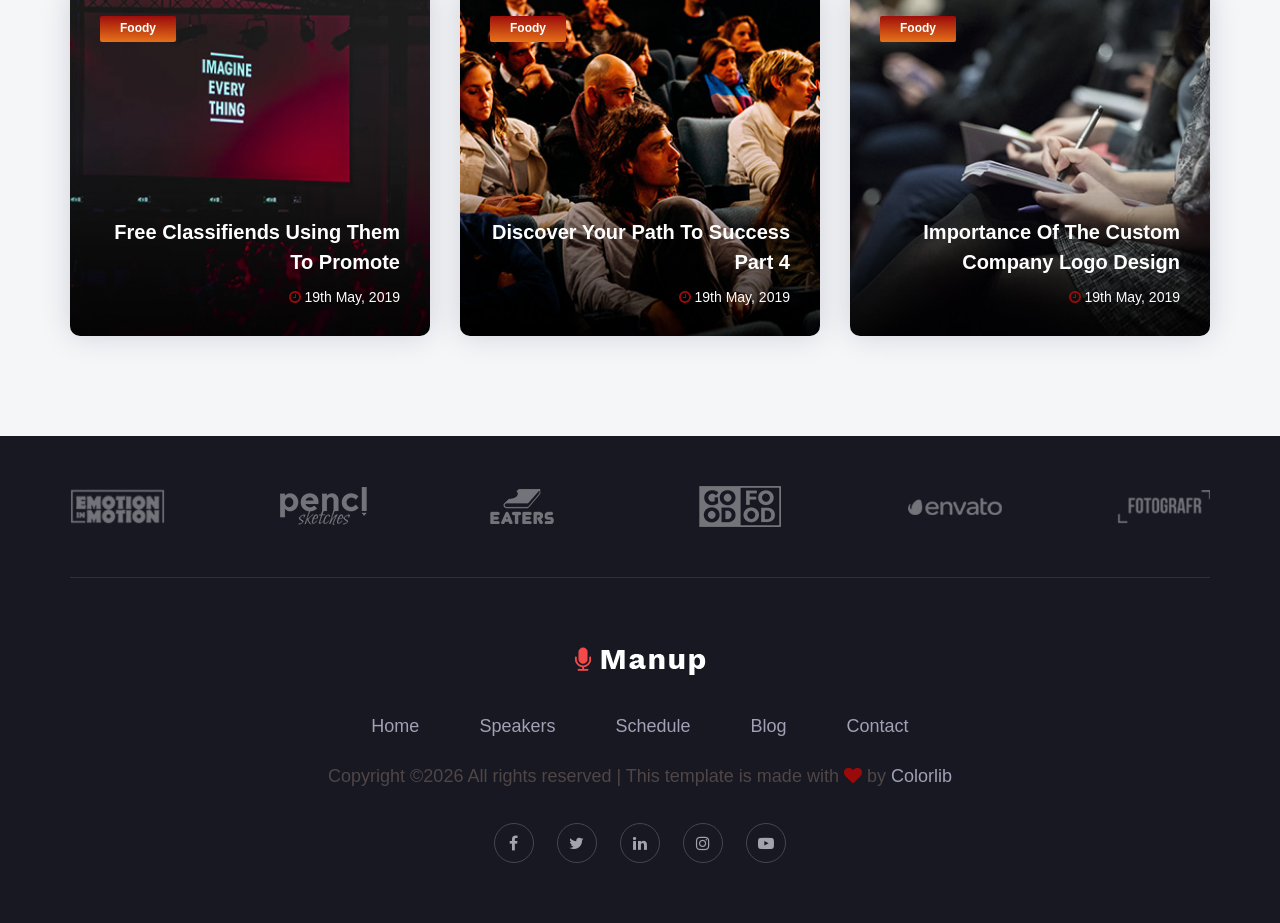
<file: Shabazi Circus/blog-details.html>
<!DOCTYPE html>
<html lang="zxx">

<head>
    <meta charset="UTF-8">
    <meta name="description" content="Manup Template">
    <meta name="keywords" content="Manup, unica, creative, html">
    <meta name="viewport" content="width=device-width, initial-scale=1.0">
    <meta http-equiv="X-UA-Compatible" content="ie=edge">
    <title>Manup | Template</title>

    <!-- Google Font -->
    <link href="https://fonts.googleapis.com/css?family=Work+Sans:400,500,600,700,800,900&display=swap"
        rel="stylesheet">
    <link href="https://fonts.googleapis.com/css?family=Poppins:400,500,600,700&display=swap" rel="stylesheet">


    <!-- Css Styles -->
    <link rel="stylesheet" href="css/bootstrap.min.css" type="text/css">
    <link rel="stylesheet" href="css/font-awesome.min.css" type="text/css">
    <link rel="stylesheet" href="css/elegant-icons.css" type="text/css">
    <link rel="stylesheet" href="css/owl.carousel.min.css" type="text/css">
    <link rel="stylesheet" href="css/magnific-popup.css" type="text/css">
    <link rel="stylesheet" href="css/slicknav.min.css" type="text/css">
    <link rel="stylesheet" href="css/style.css" type="text/css">
</head>

<body>
    <!-- Page Preloder -->
    <div id="preloder">
        <div class="loader"></div>
    </div>

    <!-- Header Section Begin -->
    <header class="header-section">
        <div class="container">
            <div class="logo">
                <a href="./index.html">
                    <img src="img/logo.png" alt="">
                </a>
            </div>
            <div class="nav-menu">
                <nav class="mainmenu mobile-menu">
                    <ul>
                        <li><a href="./index.html">Home</a></li>
                        <li><a href="./about-us.html">About</a></li>
                        <li><a href="./speaker.html">Speakers</a>
                            <ul class="dropdown">
                                <li><a href="#">Jayden</a></li>
                                <li><a href="#">Sara</a></li>
                                <li><a href="#">Emma</a></li>
                                <li><a href="#">Harriet</a></li>
                            </ul>
                        </li>
                        <li><a href="./schedule.html">Schedule</a></li>
                        <li class="active"><a href="./blog.html">Blog</a></li>
                        <li><a href="./contact.html">Contacts</a></li>
                    </ul>
                </nav>
                <a href="#" class="primary-btn top-btn"><i class="fa fa-ticket"></i> Ticket</a>
            </div>
            <div id="mobile-menu-wrap"></div>
        </div>
    </header>
    <!-- Header End -->

    <!-- Blog Details Hero Section Begin -->
    <section class="blog-hero-section set-bg" data-setbg="img/blog/blog-details/blog-details-hero.jpg">
        <div class="container">
            <div class="row">
                <div class="col-lg-12">
                    <div class="bh-text">
                        <a href="https://www.youtube.com/watch?v=EzKkl64rRbM" class="play-btn video-popup"><i
                                class="fa fa-play"></i></a>
                        <h2>Improve You Business Cards</h2>
                        <ul>
                            <li><span>By <strong>John Smith</strong></span></li>
                            <li>February 21, 2019</li>
                            <li>No Comments</li>
                        </ul>
                    </div>
                </div>
            </div>
        </div>
    </section>
    <!-- Blog Details Hero Section End -->

    <!-- Blog Details Section Begin -->
    <section class="blog-details-section">
        <div class="container">
            <div class="row">
                <div class="col-lg-8 m-auto">
                    <div class="bd-text">
                        <div class="bd-title">
                            <p>Postcards are also viable ways to generate increased contact for your business but
                                because business cards are handier and easier to fit into a wallet or a business file
                                organizer, they are more certain to be carried anywhere and anytime.</p>
                            <p>Postcards are also viable ways to generate increased contact for your business but
                                because business cards are handier and easier to fit into a wallet or a business file
                                organizer, they are more certain to be carried anywhere and anytime. Moreover, what is
                                printed on the card is as important as to how the information is printed. A business
                                card should have the name and the logo of the company.</p>
                        </div>
                        <div class="bd-quote">
                            <p>As a result of your work, the senior leadership team walked away as a cohesive unit,
                                re-energized and more hopeful. We are committed to a new future which we now own. You
                                helped us learn how to be resilient change masters."</p>
                            <span>John Smith</span>
                            <img src="img/quote-left.png" alt="">
                        </div>
                        <div class="bd-more-text">
                            <h4>Free Classifieds Using Them To Promote Your Stuff Online</h4>
                            <p>Postcards are also viable ways to generate increased contact for your business but
                                because business cards are handier and easier to fit into a wallet or a business file
                                organizer, they are more certain to be carried anywhere and anytime. Moreover, what is
                                printed on the card is as important as to how the information is printed. A business
                                card should have the name and the logo of the company or business, the slogan or motto
                                of the company, the contact person, contact numbers or cell phone numbers, the business
                                website, and if possible, a physical address.</p>
                        </div>
                        <div class="bd-more-pic">
                            <div class="row">
                                <div class="col-md-6">
                                    <img src="img/blog/blog-details/blog-more-1.jpg" alt="">
                                </div>
                                <div class="col-md-6">
                                    <img src="img/blog/blog-details/blog-more-2.jpg" alt="">
                                </div>
                            </div>
                        </div>
                        <div class="bd-more-text second-text">
                            <h4>Freelance Design Tricks How To Get Away With Murder In The Workplace</h4>
                            <p>Any business should never underestimate the power of business cards. It is able to
                                provide quick information, is easy to keep, and if optimized to the fullest, can
                                generate impressive sales increase.</p>
                            <p>Even the empty space at the back of a card can be utilized to hold additional information
                                like a map or an attractive freebie. Business cards can surely help any business to be
                                more well-known and profitable in the long run.</p>
                        </div>
                        <div class="bd-tag-share">
                            <div class="tag">
                                <a href="#">Marketing</a>
                                <a href="#">Experience</a>
                            </div>
                            <div class="s-share">
                                <span>Share:</span>
                                <a href="#"><i class="fa fa-facebook"></i></a>
                                <a href="#"><i class="fa fa-twitter"></i></a>
                                <a href="#"><i class="fa fa-google-plus"></i></a>
                                <a href="#"><i class="fa fa-instagram"></i></a>
                            </div>
                        </div>
                    </div>
                </div>
            </div>
        </div>
    </section>
    <!-- Blog Details Section End -->

    <!-- Comment Form Section Begin -->
    <div class="comment-section spad">
        <div class="container">
            <div class="row">
                <div class="col-lg-12">
                    <div class="section-title">
                        <h3>Leave A Comment</h3>
                    </div>
                </div>
            </div>
            <div class="row">
                <div class="col-lg-8 m-auto">
                    <form action="#" class="comment-form">
                        <div class="row">
                            <div class="col-lg-4">
                                <input type="text" placeholder="Name">
                            </div>
                            <div class="col-lg-4">
                                <input type="text" placeholder="Email">
                            </div>
                            <div class="col-lg-4">
                                <input type="text" placeholder="Phone">
                            </div>
                            <div class="col-lg-12 text-center">
                                <textarea placeholder="Messages"></textarea>
                                <button type="submit" class="site-btn">Send Message</button>
                            </div>
                        </div>
                    </form>
                </div>
            </div>
        </div>
    </div>
    <!-- Comment Form Section End -->

    <!-- Related Post Section Begin -->
    <section class="related-post-section spad">
        <div class="container">
            <div class="row">
                <div class="col-lg-12">
                    <div class="section-title">
                        <h2>Relatest Post</h2>
                    </div>
                </div>
            </div>
            <div class="row">
                <div class="col-md-4">
                    <div class="blog-item set-bg" data-setbg="img/related-post/related-post-1.jpg">
                        <div class="bi-tag bg-gradient">Foody</div>
                        <div class="bi-text">
                            <h5><a href="#">Free Classifiends Using Them To Promote</a></h5>
                            <span><i class="fa fa-clock-o"></i> 19th May, 2019</span>
                        </div>
                    </div>
                </div>
                <div class="col-md-4">
                    <div class="blog-item set-bg" data-setbg="img/related-post/related-post-2.jpg">
                        <div class="bi-tag bg-gradient">Foody</div>
                        <div class="bi-text">
                            <h5><a href="#">Discover Your Path To Success Part 4</a></h5>
                            <span><i class="fa fa-clock-o"></i> 19th May, 2019</span>
                        </div>
                    </div>
                </div>
                <div class="col-md-4">
                    <div class="blog-item set-bg" data-setbg="img/related-post/related-post-3.jpg">
                        <div class="bi-tag bg-gradient">Foody</div>
                        <div class="bi-text">
                            <h5><a href="#">Importance Of The Custom Company Logo Design</a></h5>
                            <span><i class="fa fa-clock-o"></i> 19th May, 2019</span>
                        </div>
                    </div>
                </div>
            </div>
        </div>
    </section>
    <!-- Related Post Section End -->

    <!-- Footer Section Begin -->
    <footer class="footer-section">
        <div class="container">
            <div class="partner-logo owl-carousel">
                <a href="#" class="pl-table">
                    <div class="pl-tablecell">
                        <img src="img/partner-logo/logo-1.png" alt="">
                    </div>
                </a>
                <a href="#" class="pl-table">
                    <div class="pl-tablecell">
                        <img src="img/partner-logo/logo-2.png" alt="">
                    </div>
                </a>
                <a href="#" class="pl-table">
                    <div class="pl-tablecell">
                        <img src="img/partner-logo/logo-3.png" alt="">
                    </div>
                </a>
                <a href="#" class="pl-table">
                    <div class="pl-tablecell">
                        <img src="img/partner-logo/logo-4.png" alt="">
                    </div>
                </a>
                <a href="#" class="pl-table">
                    <div class="pl-tablecell">
                        <img src="img/partner-logo/logo-5.png" alt="">
                    </div>
                </a>
                <a href="#" class="pl-table">
                    <div class="pl-tablecell">
                        <img src="img/partner-logo/logo-6.png" alt="">
                    </div>
                </a>
            </div>
            <div class="row">
                <div class="col-lg-12">
                    <div class="footer-text">
                        <div class="ft-logo">
                            <a href="#" class="footer-logo"><img src="img/footer-logo.png" alt=""></a>
                        </div>
                        <ul>
                            <li><a href="#">Home</a></li>
                            <li><a href="#">Speakers</a></li>
                            <li><a href="#">Schedule</a></li>
                            <li><a href="#">Blog</a></li>
                            <li><a href="#">Contact</a></li>
                        </ul>
                        <div class="copyright-text"><p><!-- Link back to Colorlib can't be removed. Template is licensed under CC BY 3.0. -->
  Copyright &copy;<script>document.write(new Date().getFullYear());</script> All rights reserved | This template is made with <i class="fa fa-heart" aria-hidden="true"></i> by <a href="https://colorlib.com" target="_blank">Colorlib</a>
  <!-- Link back to Colorlib can't be removed. Template is licensed under CC BY 3.0. --></p></div>
                        <div class="ft-social">
                            <a href="#"><i class="fa fa-facebook"></i></a>
                            <a href="#"><i class="fa fa-twitter"></i></a>
                            <a href="#"><i class="fa fa-linkedin"></i></a>
                            <a href="#"><i class="fa fa-instagram"></i></a>
                            <a href="#"><i class="fa fa-youtube-play"></i></a>
                        </div>
                    </div>
                </div>
            </div>
        </div>
    </footer>
    <!-- Footer Section End -->

    <!-- Js Plugins -->
    <script src="js/jquery-3.3.1.min.js"></script>
    <script src="js/bootstrap.min.js"></script>
    <script src="js/jquery.magnific-popup.min.js"></script>
    <script src="js/jquery.countdown.min.js"></script>
    <script src="js/jquery.slicknav.js"></script>
    <script src="js/owl.carousel.min.js"></script>
    <script src="js/main.js"></script>
</body>

</html>
</file>
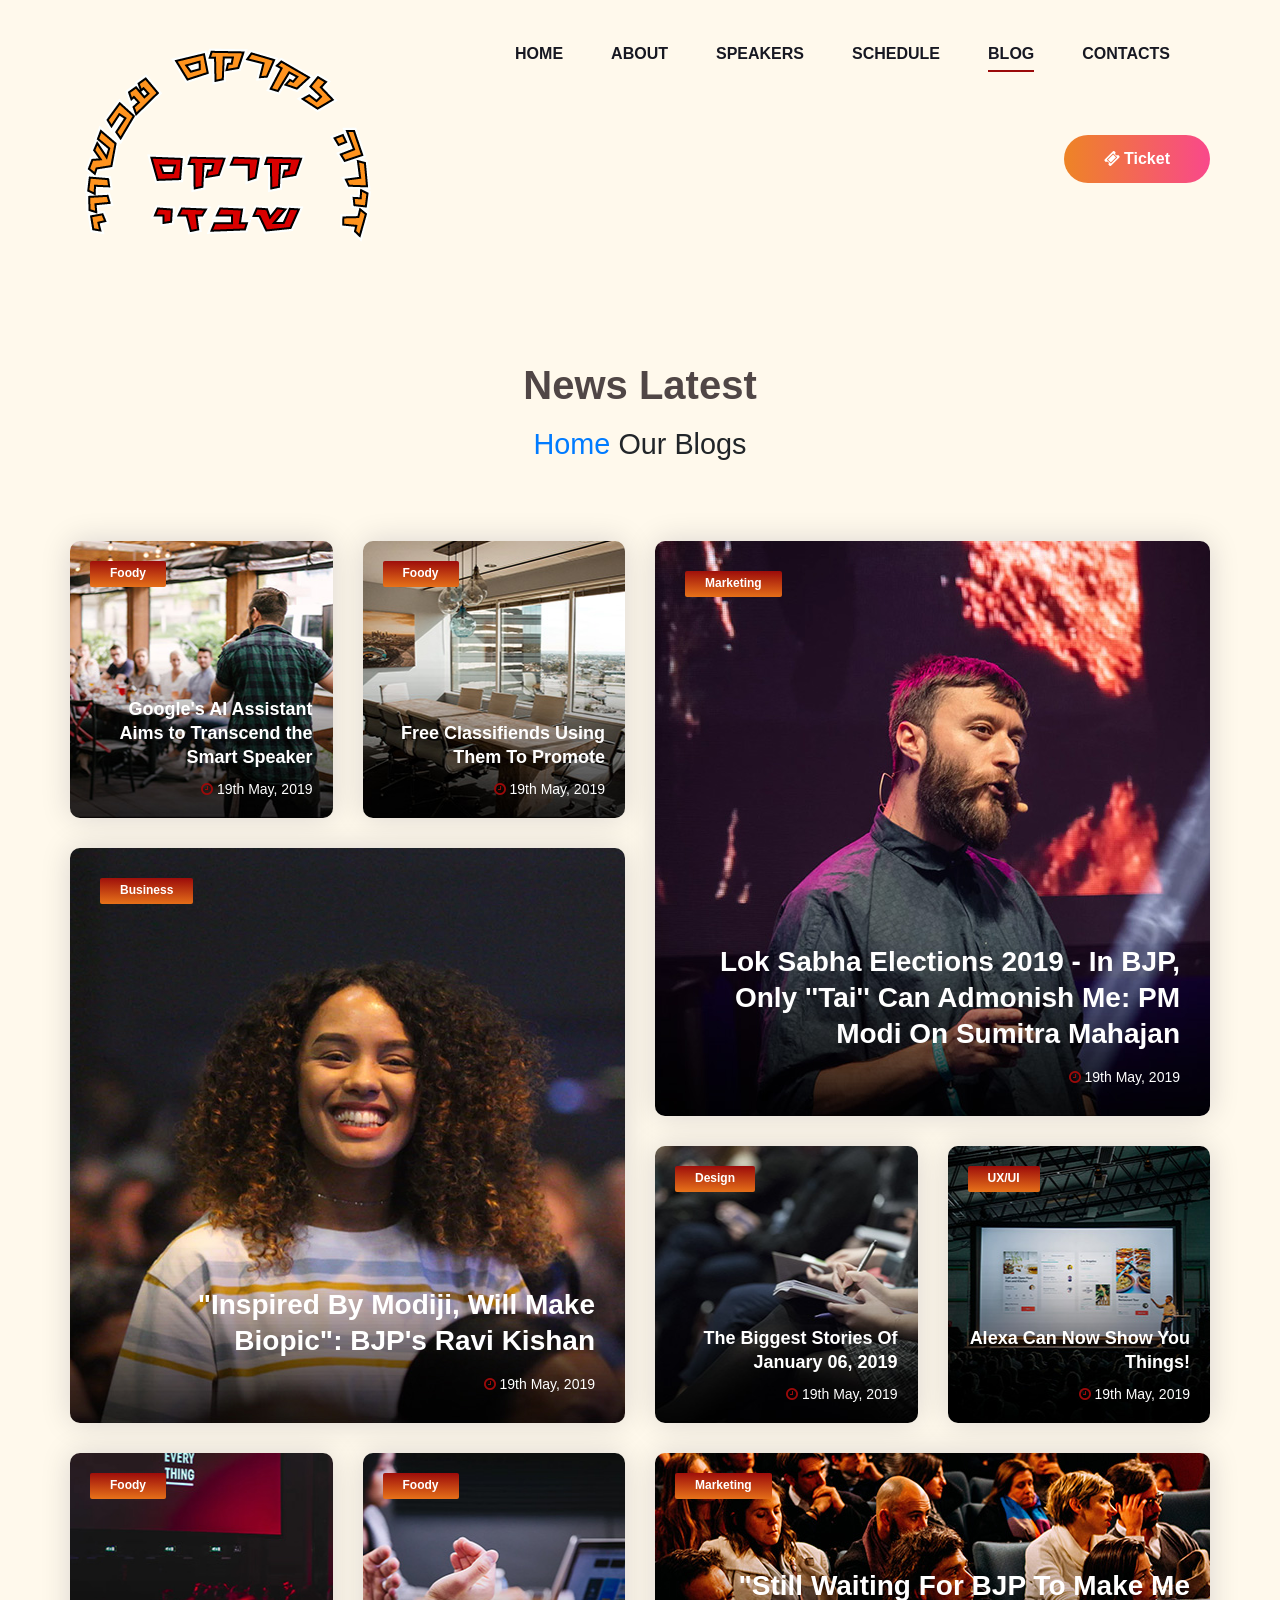
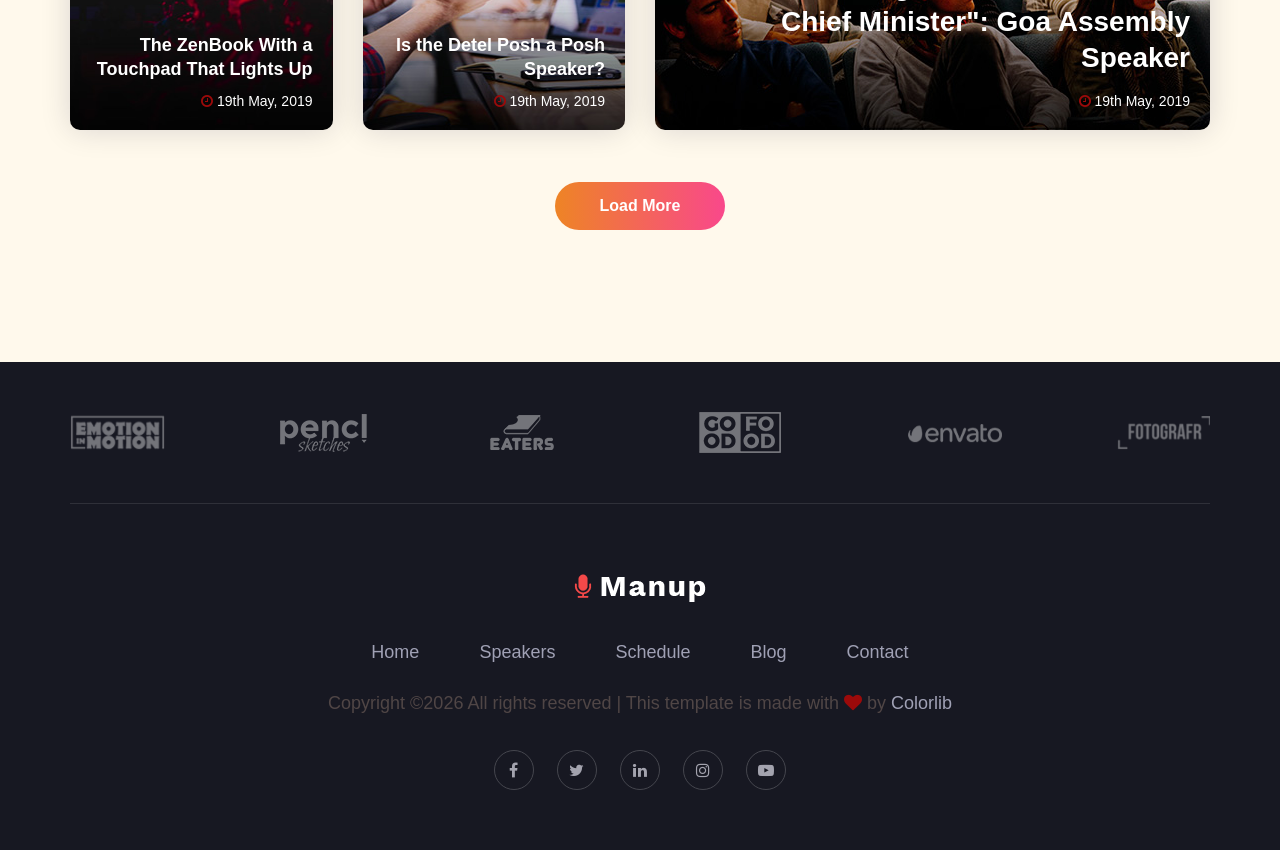
<file: Shabazi Circus/blog.html>
<!DOCTYPE html>
<html lang="zxx">

<head>
    <meta charset="UTF-8">
    <meta name="description" content="Manup Template">
    <meta name="keywords" content="Manup, unica, creative, html">
    <meta name="viewport" content="width=device-width, initial-scale=1.0">
    <meta http-equiv="X-UA-Compatible" content="ie=edge">
    <title>Manup | Template</title>

    <!-- Google Font -->
    <link href="https://fonts.googleapis.com/css?family=Work+Sans:400,500,600,700,800,900&display=swap"
        rel="stylesheet">
    <link href="https://fonts.googleapis.com/css?family=Poppins:400,500,600,700&display=swap" rel="stylesheet">


    <!-- Css Styles -->
    <link rel="stylesheet" href="css/bootstrap.min.css" type="text/css">
    <link rel="stylesheet" href="css/font-awesome.min.css" type="text/css">
    <link rel="stylesheet" href="css/elegant-icons.css" type="text/css">
    <link rel="stylesheet" href="css/owl.carousel.min.css" type="text/css">
    <link rel="stylesheet" href="css/magnific-popup.css" type="text/css">
    <link rel="stylesheet" href="css/slicknav.min.css" type="text/css">
    <link rel="stylesheet" href="css/style.css" type="text/css">
</head>

<body>
    <!-- Page Preloder -->
    <div id="preloder">
        <div class="loader"></div>
    </div>

    <!-- Header Section Begin -->
    <header class="header-section header-normal">
        <div class="container">
            <div class="logo">
                <a href="./index.html">
                    <img src="img/logo.png" alt="">
                </a>
            </div>
            <div class="nav-menu">
                <nav class="mainmenu mobile-menu">
                    <ul>
                        <li><a href="./index.html">Home</a></li>
                        <li><a href="./about-us.html">About</a></li>
                        <li><a href="./speaker.html">Speakers</a>
                            <ul class="dropdown">
                                <li><a href="#">Jayden</a></li>
                                <li><a href="#">Sara</a></li>
                                <li><a href="#">Emma</a></li>
                                <li><a href="#">Harriet</a></li>
                            </ul>
                        </li>
                        <li><a href="./schedule.html">Schedule</a></li>
                        <li class="active"><a href="./blog.html">Blog</a></li>
                        <li><a href="./contact.html">Contacts</a></li>
                    </ul>
                </nav>
                <a href="#" class="primary-btn top-btn"><i class="fa fa-ticket"></i> Ticket</a>
            </div>
            <div id="mobile-menu-wrap"></div>
        </div>
    </header>
    <!-- Header End -->

    <!-- Breadcrumb Section Begin -->
    <section class="breadcrumb-section">
        <div class="container">
            <div class="row">
                <div class="col-lg-12">
                    <div class="breadcrumb-text">
                        <h2>News Latest</h2>
                        <div class="bt-option">
                            <a href="#">Home</a>
                            <span>Our Blogs</span>
                        </div>
                    </div>
                </div>
            </div>
        </div>
    </section>
    <!-- Breadcrumb Section End -->

    <!-- Blog Section Begin -->
    <section class="blog-section spad">
        <div class="container">
            <div class="row">
                <div class="col-lg-6">
                    <div class="row">
                        <div class="col-md-6">
                            <div class="blog-item set-bg" data-setbg="img/blog/blog-1.jpg">
                                <div class="bi-tag bg-gradient">Foody</div>
                                <div class="bi-text">
                                    <h5><a href="./blog-details.html">Google's AI Assistant Aims to Transcend the Smart Speaker</a></h5>
                                    <span><i class="fa fa-clock-o"></i> 19th May, 2019</span>
                                </div>
                            </div>
                        </div>
                        <div class="col-md-6">
                            <div class="blog-item set-bg" data-setbg="img/blog/blog-2.jpg">
                                <div class="bi-tag bg-gradient">Foody</div>
                                <div class="bi-text">
                                    <h5><a href="./blog-details.html">Free Classifiends Using Them To Promote</a></h5>
                                    <span><i class="fa fa-clock-o"></i> 19th May, 2019</span>
                                </div>
                            </div>
                        </div>
                    </div>
                    <div class="blog-item set-bg large-item" data-setbg="img/blog/blog-4.jpg">
                        <div class="bi-tag bg-gradient">Business</div>
                        <div class="bi-text">
                            <h3><a href="./blog-details.html">"Inspired By Modiji, Will Make Biopic": BJP's Ravi Kishan</a></h3>
                            <span><i class="fa fa-clock-o"></i> 19th May, 2019</span>
                        </div>
                    </div>
                    <div class="row">
                        <div class="col-md-6">
                            <div class="blog-item set-bg" data-setbg="img/blog/blog-7.jpg">
                                <div class="bi-tag bg-gradient">Foody</div>
                                <div class="bi-text">
                                    <h5><a href="./blog-details.html">The ZenBook With a Touchpad That Lights Up</a></h5>
                                    <span><i class="fa fa-clock-o"></i> 19th May, 2019</span>
                                </div>
                            </div>
                        </div>
                        <div class="col-md-6">
                            <div class="blog-item set-bg" data-setbg="img/blog/blog-8.jpg">
                                <div class="bi-tag bg-gradient">Foody</div>
                                <div class="bi-text">
                                    <h5><a href="./blog-details.html">Is the Detel Posh a Posh Speaker?</a></h5>
                                    <span><i class="fa fa-clock-o"></i> 19th May, 2019</span>
                                </div>
                            </div>
                        </div>
                    </div>
                </div>
                <div class="col-lg-6">
                    <div class="blog-item set-bg large-item" data-setbg="img/blog/blog-3.jpg">
                        <div class="bi-tag bg-gradient">Marketing</div>
                        <div class="bi-text">
                            <h3><a href="./blog-details.html">Lok Sabha Elections 2019 - In BJP, Only ''Tai'' Can Admonish Me: PM Modi On Sumitra
                                Mahajan</a></h3>
                            <span><i class="fa fa-clock-o"></i> 19th May, 2019</span>
                        </div>
                    </div>
                    <div class="row">
                        <div class="col-md-6">
                            <div class="blog-item set-bg" data-setbg="img/blog/blog-5.jpg">
                                <div class="bi-tag bg-gradient">Design</div>
                                <div class="bi-text">
                                    <h5><a href="./blog-details.html">The Biggest Stories Of January 06, 2019</a></h5>
                                    <span><i class="fa fa-clock-o"></i> 19th May, 2019</span>
                                </div>
                            </div>
                        </div>
                        <div class="col-md-6">
                            <div class="blog-item set-bg" data-setbg="img/blog/blog-6.jpg">
                                <div class="bi-tag bg-gradient">UX/UI</div>
                                <div class="bi-text">
                                    <h5><a href="./blog-details.html">Alexa Can Now Show You Things!</a></h5>
                                    <span><i class="fa fa-clock-o"></i> 19th May, 2019</span>
                                </div>
                            </div>
                        </div>
                    </div>
                    <div class="blog-item set-bg" data-setbg="img/blog/blog-9.jpg">
                        <div class="bi-tag bg-gradient">Marketing</div>
                        <div class="bi-text">
                            <h3><a href="./blog-details.html">"Still Waiting For BJP To Make Me Chief Minister": Goa Assembly Speaker</a></h3>
                            <span><i class="fa fa-clock-o"></i> 19th May, 2019</span>
                        </div>
                    </div>
                </div>
            </div>
            <div class="load-more blog-more">
                <a href="#" class="primary-btn">Load More</a>
            </div>
        </div>
    </section>
    <!-- Blog Section End -->

    <!-- Footer Section Begin -->
    <footer class="footer-section">
        <div class="container">
            <div class="partner-logo owl-carousel">
                <a href="#" class="pl-table">
                    <div class="pl-tablecell">
                        <img src="img/partner-logo/logo-1.png" alt="">
                    </div>
                </a>
                <a href="#" class="pl-table">
                    <div class="pl-tablecell">
                        <img src="img/partner-logo/logo-2.png" alt="">
                    </div>
                </a>
                <a href="#" class="pl-table">
                    <div class="pl-tablecell">
                        <img src="img/partner-logo/logo-3.png" alt="">
                    </div>
                </a>
                <a href="#" class="pl-table">
                    <div class="pl-tablecell">
                        <img src="img/partner-logo/logo-4.png" alt="">
                    </div>
                </a>
                <a href="#" class="pl-table">
                    <div class="pl-tablecell">
                        <img src="img/partner-logo/logo-5.png" alt="">
                    </div>
                </a>
                <a href="#" class="pl-table">
                    <div class="pl-tablecell">
                        <img src="img/partner-logo/logo-6.png" alt="">
                    </div>
                </a>
            </div>
            <div class="row">
                <div class="col-lg-12">
                    <div class="footer-text">
                        <div class="ft-logo">
                            <a href="#" class="footer-logo"><img src="img/footer-logo.png" alt=""></a>
                        </div>
                        <ul>
                            <li><a href="#">Home</a></li>
                            <li><a href="#">Speakers</a></li>
                            <li><a href="#">Schedule</a></li>
                            <li><a href="#">Blog</a></li>
                            <li><a href="#">Contact</a></li>
                        </ul>
                        <div class="copyright-text"><p><!-- Link back to Colorlib can't be removed. Template is licensed under CC BY 3.0. -->
  Copyright &copy;<script>document.write(new Date().getFullYear());</script> All rights reserved | This template is made with <i class="fa fa-heart" aria-hidden="true"></i> by <a href="https://colorlib.com" target="_blank">Colorlib</a>
  <!-- Link back to Colorlib can't be removed. Template is licensed under CC BY 3.0. --></p></div>
                        <div class="ft-social">
                            <a href="#"><i class="fa fa-facebook"></i></a>
                            <a href="#"><i class="fa fa-twitter"></i></a>
                            <a href="#"><i class="fa fa-linkedin"></i></a>
                            <a href="#"><i class="fa fa-instagram"></i></a>
                            <a href="#"><i class="fa fa-youtube-play"></i></a>
                        </div>
                    </div>
                </div>
            </div>
        </div>
    </footer>
    <!-- Footer Section End -->

    <!-- Js Plugins -->
    <script src="js/jquery-3.3.1.min.js"></script>
    <script src="js/bootstrap.min.js"></script>
    <script src="js/jquery.magnific-popup.min.js"></script>
    <script src="js/jquery.countdown.min.js"></script>
    <script src="js/jquery.slicknav.js"></script>
    <script src="js/owl.carousel.min.js"></script>
    <script src="js/main.js"></script>
</body>

</html>
</file>
<file: Shabazi Circus/css/elegant-icons.css>
@font-face {
	font-family: 'ElegantIcons';
	src:url('../fonts/ElegantIcons.eot');
	src:url('../fonts/ElegantIcons.eot?#iefix') format('embedded-opentype'),
		url('../fonts/ElegantIcons.woff') format('woff'),
		url('../fonts/ElegantIcons.ttf') format('truetype'),
		url('../fonts/ElegantIcons.svg#ElegantIcons') format('svg');
	font-weight: normal;
	font-style: normal;
}

/* Use the following CSS code if you want to use data attributes for inserting your icons */
[data-icon]:before {
	font-family: 'ElegantIcons';
	content: attr(data-icon);
	speak: none;
	font-weight: normal;
	font-variant: normal;
	text-transform: none;
	line-height: 1;
	-webkit-font-smoothing: antialiased;
	-moz-osx-font-smoothing: grayscale;
}

/* Use the following CSS code if you want to have a class per icon */
/*
Instead of a list of all class selectors,
you can use the generic selector below, but it's slower:
[class*="your-class-prefix"] {
*/
.arrow_up, .arrow_down, .arrow_left, .arrow_right, .arrow_left-up, .arrow_right-up, .arrow_right-down, .arrow_left-down, .arrow-up-down, .arrow_up-down_alt, .arrow_left-right_alt, .arrow_left-right, .arrow_expand_alt2, .arrow_expand_alt, .arrow_condense, .arrow_expand, .arrow_move, .arrow_carrot-up, .arrow_carrot-down, .arrow_carrot-left, .arrow_carrot-right, .arrow_carrot-2up, .arrow_carrot-2down, .arrow_carrot-2left, .arrow_carrot-2right, .arrow_carrot-up_alt2, .arrow_carrot-down_alt2, .arrow_carrot-left_alt2, .arrow_carrot-right_alt2, .arrow_carrot-2up_alt2, .arrow_carrot-2down_alt2, .arrow_carrot-2left_alt2, .arrow_carrot-2right_alt2, .arrow_triangle-up, .arrow_triangle-down, .arrow_triangle-left, .arrow_triangle-right, .arrow_triangle-up_alt2, .arrow_triangle-down_alt2, .arrow_triangle-left_alt2, .arrow_triangle-right_alt2, .arrow_back, .icon_minus-06, .icon_plus, .icon_close, .icon_check, .icon_minus_alt2, .icon_plus_alt2, .icon_close_alt2, .icon_check_alt2, .icon_zoom-out_alt, .icon_zoom-in_alt, .icon_search, .icon_box-empty, .icon_box-selected, .icon_minus-box, .icon_plus-box, .icon_box-checked, .icon_circle-empty, .icon_circle-slelected, .icon_stop_alt2, .icon_stop, .icon_pause_alt2, .icon_pause, .icon_menu, .icon_menu-square_alt2, .icon_menu-circle_alt2, .icon_ul, .icon_ol, .icon_adjust-horiz, .icon_adjust-vert, .icon_document_alt, .icon_documents_alt, .icon_pencil, .icon_pencil-edit_alt, .icon_pencil-edit, .icon_folder-alt, .icon_folder-open_alt, .icon_folder-add_alt, .icon_info_alt, .icon_error-oct_alt, .icon_error-circle_alt, .icon_error-triangle_alt, .icon_question_alt2, .icon_question, .icon_comment_alt, .icon_chat_alt, .icon_vol-mute_alt, .icon_volume-low_alt, .icon_volume-high_alt, .icon_quotations, .icon_quotations_alt2, .icon_clock_alt, .icon_lock_alt, .icon_lock-open_alt, .icon_key_alt, .icon_cloud_alt, .icon_cloud-upload_alt, .icon_cloud-download_alt, .icon_image, .icon_images, .icon_lightbulb_alt, .icon_gift_alt, .icon_house_alt, .icon_genius, .icon_mobile, .icon_tablet, .icon_laptop, .icon_desktop, .icon_camera_alt, .icon_mail_alt, .icon_cone_alt, .icon_ribbon_alt, .icon_bag_alt, .icon_creditcard, .icon_cart_alt, .icon_paperclip, .icon_tag_alt, .icon_tags_alt, .icon_trash_alt, .icon_cursor_alt, .icon_mic_alt, .icon_compass_alt, .icon_pin_alt, .icon_pushpin_alt, .icon_map_alt, .icon_drawer_alt, .icon_toolbox_alt, .icon_book_alt, .icon_calendar, .icon_film, .icon_table, .icon_contacts_alt, .icon_headphones, .icon_lifesaver, .icon_piechart, .icon_refresh, .icon_link_alt, .icon_link, .icon_loading, .icon_blocked, .icon_archive_alt, .icon_heart_alt, .icon_star_alt, .icon_star-half_alt, .icon_star, .icon_star-half, .icon_tools, .icon_tool, .icon_cog, .icon_cogs, .arrow_up_alt, .arrow_down_alt, .arrow_left_alt, .arrow_right_alt, .arrow_left-up_alt, .arrow_right-up_alt, .arrow_right-down_alt, .arrow_left-down_alt, .arrow_condense_alt, .arrow_expand_alt3, .arrow_carrot_up_alt, .arrow_carrot-down_alt, .arrow_carrot-left_alt, .arrow_carrot-right_alt, .arrow_carrot-2up_alt, .arrow_carrot-2dwnn_alt, .arrow_carrot-2left_alt, .arrow_carrot-2right_alt, .arrow_triangle-up_alt, .arrow_triangle-down_alt, .arrow_triangle-left_alt, .arrow_triangle-right_alt, .icon_minus_alt, .icon_plus_alt, .icon_close_alt, .icon_check_alt, .icon_zoom-out, .icon_zoom-in, .icon_stop_alt, .icon_menu-square_alt, .icon_menu-circle_alt, .icon_document, .icon_documents, .icon_pencil_alt, .icon_folder, .icon_folder-open, .icon_folder-add, .icon_folder_upload, .icon_folder_download, .icon_info, .icon_error-circle, .icon_error-oct, .icon_error-triangle, .icon_question_alt, .icon_comment, .icon_chat, .icon_vol-mute, .icon_volume-low, .icon_volume-high, .icon_quotations_alt, .icon_clock, .icon_lock, .icon_lock-open, .icon_key, .icon_cloud, .icon_cloud-upload, .icon_cloud-download, .icon_lightbulb, .icon_gift, .icon_house, .icon_camera, .icon_mail, .icon_cone, .icon_ribbon, .icon_bag, .icon_cart, .icon_tag, .icon_tags, .icon_trash, .icon_cursor, .icon_mic, .icon_compass, .icon_pin, .icon_pushpin, .icon_map, .icon_drawer, .icon_toolbox, .icon_book, .icon_contacts, .icon_archive, .icon_heart, .icon_profile, .icon_group, .icon_grid-2x2, .icon_grid-3x3, .icon_music, .icon_pause_alt, .icon_phone, .icon_upload, .icon_download, .social_facebook, .social_twitter, .social_pinterest, .social_googleplus, .social_tumblr, .social_tumbleupon, .social_wordpress, .social_instagram, .social_dribbble, .social_vimeo, .social_linkedin, .social_rss, .social_deviantart, .social_share, .social_myspace, .social_skype, .social_youtube, .social_picassa, .social_googledrive, .social_flickr, .social_blogger, .social_spotify, .social_delicious, .social_facebook_circle, .social_twitter_circle, .social_pinterest_circle, .social_googleplus_circle, .social_tumblr_circle, .social_stumbleupon_circle, .social_wordpress_circle, .social_instagram_circle, .social_dribbble_circle, .social_vimeo_circle, .social_linkedin_circle, .social_rss_circle, .social_deviantart_circle, .social_share_circle, .social_myspace_circle, .social_skype_circle, .social_youtube_circle, .social_picassa_circle, .social_googledrive_alt2, .social_flickr_circle, .social_blogger_circle, .social_spotify_circle, .social_delicious_circle, .social_facebook_square, .social_twitter_square, .social_pinterest_square, .social_googleplus_square, .social_tumblr_square, .social_stumbleupon_square, .social_wordpress_square, .social_instagram_square, .social_dribbble_square, .social_vimeo_square, .social_linkedin_square, .social_rss_square, .social_deviantart_square, .social_share_square, .social_myspace_square, .social_skype_square, .social_youtube_square, .social_picassa_square, .social_googledrive_square, .social_flickr_square, .social_blogger_square, .social_spotify_square, .social_delicious_square, .icon_printer, .icon_calulator, .icon_building, .icon_floppy, .icon_drive, .icon_search-2, .icon_id, .icon_id-2, .icon_puzzle, .icon_like, .icon_dislike, .icon_mug, .icon_currency, .icon_wallet, .icon_pens, .icon_easel, .icon_flowchart, .icon_datareport, .icon_briefcase, .icon_shield, .icon_percent, .icon_globe, .icon_globe-2, .icon_target, .icon_hourglass, .icon_balance, .icon_rook, .icon_printer-alt, .icon_calculator_alt, .icon_building_alt, .icon_floppy_alt, .icon_drive_alt, .icon_search_alt, .icon_id_alt, .icon_id-2_alt, .icon_puzzle_alt, .icon_like_alt, .icon_dislike_alt, .icon_mug_alt, .icon_currency_alt, .icon_wallet_alt, .icon_pens_alt, .icon_easel_alt, .icon_flowchart_alt, .icon_datareport_alt, .icon_briefcase_alt, .icon_shield_alt, .icon_percent_alt, .icon_globe_alt, .icon_clipboard {
	font-family: 'ElegantIcons';
	speak: none;
	font-style: normal;
	font-weight: normal;
	font-variant: normal;
	text-transform: none;
	line-height: 1;
	-webkit-font-smoothing: antialiased;
}
.arrow_up:before {
	content: "\21";
}
.arrow_down:before {
	content: "\22";
}
.arrow_left:before {
	content: "\23";
}
.arrow_right:before {
	content: "\24";
}
.arrow_left-up:before {
	content: "\25";
}
.arrow_right-up:before {
	content: "\26";
}
.arrow_right-down:before {
	content: "\27";
}
.arrow_left-down:before {
	content: "\28";
}
.arrow-up-down:before {
	content: "\29";
}
.arrow_up-down_alt:before {
	content: "\2a";
}
.arrow_left-right_alt:before {
	content: "\2b";
}
.arrow_left-right:before {
	content: "\2c";
}
.arrow_expand_alt2:before {
	content: "\2d";
}
.arrow_expand_alt:before {
	content: "\2e";
}
.arrow_condense:before {
	content: "\2f";
}
.arrow_expand:before {
	content: "\30";
}
.arrow_move:before {
	content: "\31";
}
.arrow_carrot-up:before {
	content: "\32";
}
.arrow_carrot-down:before {
	content: "\33";
}
.arrow_carrot-left:before {
	content: "\34";
}
.arrow_carrot-right:before {
	content: "\35";
}
.arrow_carrot-2up:before {
	content: "\36";
}
.arrow_carrot-2down:before {
	content: "\37";
}
.arrow_carrot-2left:before {
	content: "\38";
}
.arrow_carrot-2right:before {
	content: "\39";
}
.arrow_carrot-up_alt2:before {
	content: "\3a";
}
.arrow_carrot-down_alt2:before {
	content: "\3b";
}
.arrow_carrot-left_alt2:before {
	content: "\3c";
}
.arrow_carrot-right_alt2:before {
	content: "\3d";
}
.arrow_carrot-2up_alt2:before {
	content: "\3e";
}
.arrow_carrot-2down_alt2:before {
	content: "\3f";
}
.arrow_carrot-2left_alt2:before {
	content: "\40";
}
.arrow_carrot-2right_alt2:before {
	content: "\41";
}
.arrow_triangle-up:before {
	content: "\42";
}
.arrow_triangle-down:before {
	content: "\43";
}
.arrow_triangle-left:before {
	content: "\44";
}
.arrow_triangle-right:before {
	content: "\45";
}
.arrow_triangle-up_alt2:before {
	content: "\46";
}
.arrow_triangle-down_alt2:before {
	content: "\47";
}
.arrow_triangle-left_alt2:before {
	content: "\48";
}
.arrow_triangle-right_alt2:before {
	content: "\49";
}
.arrow_back:before {
	content: "\4a";
}
.icon_minus-06:before {
	content: "\4b";
}
.icon_plus:before {
	content: "\4c";
}
.icon_close:before {
	content: "\4d";
}
.icon_check:before {
	content: "\4e";
}
.icon_minus_alt2:before {
	content: "\4f";
}
.icon_plus_alt2:before {
	content: "\50";
}
.icon_close_alt2:before {
	content: "\51";
}
.icon_check_alt2:before {
	content: "\52";
}
.icon_zoom-out_alt:before {
	content: "\53";
}
.icon_zoom-in_alt:before {
	content: "\54";
}
.icon_search:before {
	content: "\55";
}
.icon_box-empty:before {
	content: "\56";
}
.icon_box-selected:before {
	content: "\57";
}
.icon_minus-box:before {
	content: "\58";
}
.icon_plus-box:before {
	content: "\59";
}
.icon_box-checked:before {
	content: "\5a";
}
.icon_circle-empty:before {
	content: "\5b";
}
.icon_circle-slelected:before {
	content: "\5c";
}
.icon_stop_alt2:before {
	content: "\5d";
}
.icon_stop:before {
	content: "\5e";
}
.icon_pause_alt2:before {
	content: "\5f";
}
.icon_pause:before {
	content: "\60";
}
.icon_menu:before {
	content: "\61";
}
.icon_menu-square_alt2:before {
	content: "\62";
}
.icon_menu-circle_alt2:before {
	content: "\63";
}
.icon_ul:before {
	content: "\64";
}
.icon_ol:before {
	content: "\65";
}
.icon_adjust-horiz:before {
	content: "\66";
}
.icon_adjust-vert:before {
	content: "\67";
}
.icon_document_alt:before {
	content: "\68";
}
.icon_documents_alt:before {
	content: "\69";
}
.icon_pencil:before {
	content: "\6a";
}
.icon_pencil-edit_alt:before {
	content: "\6b";
}
.icon_pencil-edit:before {
	content: "\6c";
}
.icon_folder-alt:before {
	content: "\6d";
}
.icon_folder-open_alt:before {
	content: "\6e";
}
.icon_folder-add_alt:before {
	content: "\6f";
}
.icon_info_alt:before {
	content: "\70";
}
.icon_error-oct_alt:before {
	content: "\71";
}
.icon_error-circle_alt:before {
	content: "\72";
}
.icon_error-triangle_alt:before {
	content: "\73";
}
.icon_question_alt2:before {
	content: "\74";
}
.icon_question:before {
	content: "\75";
}
.icon_comment_alt:before {
	content: "\76";
}
.icon_chat_alt:before {
	content: "\77";
}
.icon_vol-mute_alt:before {
	content: "\78";
}
.icon_volume-low_alt:before {
	content: "\79";
}
.icon_volume-high_alt:before {
	content: "\7a";
}
.icon_quotations:before {
	content: "\7b";
}
.icon_quotations_alt2:before {
	content: "\7c";
}
.icon_clock_alt:before {
	content: "\7d";
}
.icon_lock_alt:before {
	content: "\7e";
}
.icon_lock-open_alt:before {
	content: "\e000";
}
.icon_key_alt:before {
	content: "\e001";
}
.icon_cloud_alt:before {
	content: "\e002";
}
.icon_cloud-upload_alt:before {
	content: "\e003";
}
.icon_cloud-download_alt:before {
	content: "\e004";
}
.icon_image:before {
	content: "\e005";
}
.icon_images:before {
	content: "\e006";
}
.icon_lightbulb_alt:before {
	content: "\e007";
}
.icon_gift_alt:before {
	content: "\e008";
}
.icon_house_alt:before {
	content: "\e009";
}
.icon_genius:before {
	content: "\e00a";
}
.icon_mobile:before {
	content: "\e00b";
}
.icon_tablet:before {
	content: "\e00c";
}
.icon_laptop:before {
	content: "\e00d";
}
.icon_desktop:before {
	content: "\e00e";
}
.icon_camera_alt:before {
	content: "\e00f";
}
.icon_mail_alt:before {
	content: "\e010";
}
.icon_cone_alt:before {
	content: "\e011";
}
.icon_ribbon_alt:before {
	content: "\e012";
}
.icon_bag_alt:before {
	content: "\e013";
}
.icon_creditcard:before {
	content: "\e014";
}
.icon_cart_alt:before {
	content: "\e015";
}
.icon_paperclip:before {
	content: "\e016";
}
.icon_tag_alt:before {
	content: "\e017";
}
.icon_tags_alt:before {
	content: "\e018";
}
.icon_trash_alt:before {
	content: "\e019";
}
.icon_cursor_alt:before {
	content: "\e01a";
}
.icon_mic_alt:before {
	content: "\e01b";
}
.icon_compass_alt:before {
	content: "\e01c";
}
.icon_pin_alt:before {
	content: "\e01d";
}
.icon_pushpin_alt:before {
	content: "\e01e";
}
.icon_map_alt:before {
	content: "\e01f";
}
.icon_drawer_alt:before {
	content: "\e020";
}
.icon_toolbox_alt:before {
	content: "\e021";
}
.icon_book_alt:before {
	content: "\e022";
}
.icon_calendar:before {
	content: "\e023";
}
.icon_film:before {
	content: "\e024";
}
.icon_table:before {
	content: "\e025";
}
.icon_contacts_alt:before {
	content: "\e026";
}
.icon_headphones:before {
	content: "\e027";
}
.icon_lifesaver:before {
	content: "\e028";
}
.icon_piechart:before {
	content: "\e029";
}
.icon_refresh:before {
	content: "\e02a";
}
.icon_link_alt:before {
	content: "\e02b";
}
.icon_link:before {
	content: "\e02c";
}
.icon_loading:before {
	content: "\e02d";
}
.icon_blocked:before {
	content: "\e02e";
}
.icon_archive_alt:before {
	content: "\e02f";
}
.icon_heart_alt:before {
	content: "\e030";
}
.icon_star_alt:before {
	content: "\e031";
}
.icon_star-half_alt:before {
	content: "\e032";
}
.icon_star:before {
	content: "\e033";
}
.icon_star-half:before {
	content: "\e034";
}
.icon_tools:before {
	content: "\e035";
}
.icon_tool:before {
	content: "\e036";
}
.icon_cog:before {
	content: "\e037";
}
.icon_cogs:before {
	content: "\e038";
}
.arrow_up_alt:before {
	content: "\e039";
}
.arrow_down_alt:before {
	content: "\e03a";
}
.arrow_left_alt:before {
	content: "\e03b";
}
.arrow_right_alt:before {
	content: "\e03c";
}
.arrow_left-up_alt:before {
	content: "\e03d";
}
.arrow_right-up_alt:before {
	content: "\e03e";
}
.arrow_right-down_alt:before {
	content: "\e03f";
}
.arrow_left-down_alt:before {
	content: "\e040";
}
.arrow_condense_alt:before {
	content: "\e041";
}
.arrow_expand_alt3:before {
	content: "\e042";
}
.arrow_carrot_up_alt:before {
	content: "\e043";
}
.arrow_carrot-down_alt:before {
	content: "\e044";
}
.arrow_carrot-left_alt:before {
	content: "\e045";
}
.arrow_carrot-right_alt:before {
	content: "\e046";
}
.arrow_carrot-2up_alt:before {
	content: "\e047";
}
.arrow_carrot-2dwnn_alt:before {
	content: "\e048";
}
.arrow_carrot-2left_alt:before {
	content: "\e049";
}
.arrow_carrot-2right_alt:before {
	content: "\e04a";
}
.arrow_triangle-up_alt:before {
	content: "\e04b";
}
.arrow_triangle-down_alt:before {
	content: "\e04c";
}
.arrow_triangle-left_alt:before {
	content: "\e04d";
}
.arrow_triangle-right_alt:before {
	content: "\e04e";
}
.icon_minus_alt:before {
	content: "\e04f";
}
.icon_plus_alt:before {
	content: "\e050";
}
.icon_close_alt:before {
	content: "\e051";
}
.icon_check_alt:before {
	content: "\e052";
}
.icon_zoom-out:before {
	content: "\e053";
}
.icon_zoom-in:before {
	content: "\e054";
}
.icon_stop_alt:before {
	content: "\e055";
}
.icon_menu-square_alt:before {
	content: "\e056";
}
.icon_menu-circle_alt:before {
	content: "\e057";
}
.icon_document:before {
	content: "\e058";
}
.icon_documents:before {
	content: "\e059";
}
.icon_pencil_alt:before {
	content: "\e05a";
}
.icon_folder:before {
	content: "\e05b";
}
.icon_folder-open:before {
	content: "\e05c";
}
.icon_folder-add:before {
	content: "\e05d";
}
.icon_folder_upload:before {
	content: "\e05e";
}
.icon_folder_download:before {
	content: "\e05f";
}
.icon_info:before {
	content: "\e060";
}
.icon_error-circle:before {
	content: "\e061";
}
.icon_error-oct:before {
	content: "\e062";
}
.icon_error-triangle:before {
	content: "\e063";
}
.icon_question_alt:before {
	content: "\e064";
}
.icon_comment:before {
	content: "\e065";
}
.icon_chat:before {
	content: "\e066";
}
.icon_vol-mute:before {
	content: "\e067";
}
.icon_volume-low:before {
	content: "\e068";
}
.icon_volume-high:before {
	content: "\e069";
}
.icon_quotations_alt:before {
	content: "\e06a";
}
.icon_clock:before {
	content: "\e06b";
}
.icon_lock:before {
	content: "\e06c";
}
.icon_lock-open:before {
	content: "\e06d";
}
.icon_key:before {
	content: "\e06e";
}
.icon_cloud:before {
	content: "\e06f";
}
.icon_cloud-upload:before {
	content: "\e070";
}
.icon_cloud-download:before {
	content: "\e071";
}
.icon_lightbulb:before {
	content: "\e072";
}
.icon_gift:before {
	content: "\e073";
}
.icon_house:before {
	content: "\e074";
}
.icon_camera:before {
	content: "\e075";
}
.icon_mail:before {
	content: "\e076";
}
.icon_cone:before {
	content: "\e077";
}
.icon_ribbon:before {
	content: "\e078";
}
.icon_bag:before {
	content: "\e079";
}
.icon_cart:before {
	content: "\e07a";
}
.icon_tag:before {
	content: "\e07b";
}
.icon_tags:before {
	content: "\e07c";
}
.icon_trash:before {
	content: "\e07d";
}
.icon_cursor:before {
	content: "\e07e";
}
.icon_mic:before {
	content: "\e07f";
}
.icon_compass:before {
	content: "\e080";
}
.icon_pin:before {
	content: "\e081";
}
.icon_pushpin:before {
	content: "\e082";
}
.icon_map:before {
	content: "\e083";
}
.icon_drawer:before {
	content: "\e084";
}
.icon_toolbox:before {
	content: "\e085";
}
.icon_book:before {
	content: "\e086";
}
.icon_contacts:before {
	content: "\e087";
}
.icon_archive:before {
	content: "\e088";
}
.icon_heart:before {
	content: "\e089";
}
.icon_profile:before {
	content: "\e08a";
}
.icon_group:before {
	content: "\e08b";
}
.icon_grid-2x2:before {
	content: "\e08c";
}
.icon_grid-3x3:before {
	content: "\e08d";
}
.icon_music:before {
	content: "\e08e";
}
.icon_pause_alt:before {
	content: "\e08f";
}
.icon_phone:before {
	content: "\e090";
}
.icon_upload:before {
	content: "\e091";
}
.icon_download:before {
	content: "\e092";
}
.social_facebook:before {
	content: "\e093";
}
.social_twitter:before {
	content: "\e094";
}
.social_pinterest:before {
	content: "\e095";
}
.social_googleplus:before {
	content: "\e096";
}
.social_tumblr:before {
	content: "\e097";
}
.social_tumbleupon:before {
	content: "\e098";
}
.social_wordpress:before {
	content: "\e099";
}
.social_instagram:before {
	content: "\e09a";
}
.social_dribbble:before {
	content: "\e09b";
}
.social_vimeo:before {
	content: "\e09c";
}
.social_linkedin:before {
	content: "\e09d";
}
.social_rss:before {
	content: "\e09e";
}
.social_deviantart:before {
	content: "\e09f";
}
.social_share:before {
	content: "\e0a0";
}
.social_myspace:before {
	content: "\e0a1";
}
.social_skype:before {
	content: "\e0a2";
}
.social_youtube:before {
	content: "\e0a3";
}
.social_picassa:before {
	content: "\e0a4";
}
.social_googledrive:before {
	content: "\e0a5";
}
.social_flickr:before {
	content: "\e0a6";
}
.social_blogger:before {
	content: "\e0a7";
}
.social_spotify:before {
	content: "\e0a8";
}
.social_delicious:before {
	content: "\e0a9";
}
.social_facebook_circle:before {
	content: "\e0aa";
}
.social_twitter_circle:before {
	content: "\e0ab";
}
.social_pinterest_circle:before {
	content: "\e0ac";
}
.social_googleplus_circle:before {
	content: "\e0ad";
}
.social_tumblr_circle:before {
	content: "\e0ae";
}
.social_stumbleupon_circle:before {
	content: "\e0af";
}
.social_wordpress_circle:before {
	content: "\e0b0";
}
.social_instagram_circle:before {
	content: "\e0b1";
}
.social_dribbble_circle:before {
	content: "\e0b2";
}
.social_vimeo_circle:before {
	content: "\e0b3";
}
.social_linkedin_circle:before {
	content: "\e0b4";
}
.social_rss_circle:before {
	content: "\e0b5";
}
.social_deviantart_circle:before {
	content: "\e0b6";
}
.social_share_circle:before {
	content: "\e0b7";
}
.social_myspace_circle:before {
	content: "\e0b8";
}
.social_skype_circle:before {
	content: "\e0b9";
}
.social_youtube_circle:before {
	content: "\e0ba";
}
.social_picassa_circle:before {
	content: "\e0bb";
}
.social_googledrive_alt2:before {
	content: "\e0bc";
}
.social_flickr_circle:before {
	content: "\e0bd";
}
.social_blogger_circle:before {
	content: "\e0be";
}
.social_spotify_circle:before {
	content: "\e0bf";
}
.social_delicious_circle:before {
	content: "\e0c0";
}
.social_facebook_square:before {
	content: "\e0c1";
}
.social_twitter_square:before {
	content: "\e0c2";
}
.social_pinterest_square:before {
	content: "\e0c3";
}
.social_googleplus_square:before {
	content: "\e0c4";
}
.social_tumblr_square:before {
	content: "\e0c5";
}
.social_stumbleupon_square:before {
	content: "\e0c6";
}
.social_wordpress_square:before {
	content: "\e0c7";
}
.social_instagram_square:before {
	content: "\e0c8";
}
.social_dribbble_square:before {
	content: "\e0c9";
}
.social_vimeo_square:before {
	content: "\e0ca";
}
.social_linkedin_square:before {
	content: "\e0cb";
}
.social_rss_square:before {
	content: "\e0cc";
}
.social_deviantart_square:before {
	content: "\e0cd";
}
.social_share_square:before {
	content: "\e0ce";
}
.social_myspace_square:before {
	content: "\e0cf";
}
.social_skype_square:before {
	content: "\e0d0";
}
.social_youtube_square:before {
	content: "\e0d1";
}
.social_picassa_square:before {
	content: "\e0d2";
}
.social_googledrive_square:before {
	content: "\e0d3";
}
.social_flickr_square:before {
	content: "\e0d4";
}
.social_blogger_square:before {
	content: "\e0d5";
}
.social_spotify_square:before {
	content: "\e0d6";
}
.social_delicious_square:before {
	content: "\e0d7";
}
.icon_printer:before {
	content: "\e103";
}
.icon_calulator:before {
	content: "\e0ee";
}
.icon_building:before {
	content: "\e0ef";
}
.icon_floppy:before {
	content: "\e0e8";
}
.icon_drive:before {
	content: "\e0ea";
}
.icon_search-2:before {
	content: "\e101";
}
.icon_id:before {
	content: "\e107";
}
.icon_id-2:before {
	content: "\e108";
}
.icon_puzzle:before {
	content: "\e102";
}
.icon_like:before {
	content: "\e106";
}
.icon_dislike:before {
	content: "\e0eb";
}
.icon_mug:before {
	content: "\e105";
}
.icon_currency:before {
	content: "\e0ed";
}
.icon_wallet:before {
	content: "\e100";
}
.icon_pens:before {
	content: "\e104";
}
.icon_easel:before {
	content: "\e0e9";
}
.icon_flowchart:before {
	content: "\e109";
}
.icon_datareport:before {
	content: "\e0ec";
}
.icon_briefcase:before {
	content: "\e0fe";
}
.icon_shield:before {
	content: "\e0f6";
}
.icon_percent:before {
	content: "\e0fb";
}
.icon_globe:before {
	content: "\e0e2";
}
.icon_globe-2:before {
	content: "\e0e3";
}
.icon_target:before {
	content: "\e0f5";
}
.icon_hourglass:before {
	content: "\e0e1";
}
.icon_balance:before {
	content: "\e0ff";
}
.icon_rook:before {
	content: "\e0f8";
}
.icon_printer-alt:before {
	content: "\e0fa";
}
.icon_calculator_alt:before {
	content: "\e0e7";
}
.icon_building_alt:before {
	content: "\e0fd";
}
.icon_floppy_alt:before {
	content: "\e0e4";
}
.icon_drive_alt:before {
	content: "\e0e5";
}
.icon_search_alt:before {
	content: "\e0f7";
}
.icon_id_alt:before {
	content: "\e0e0";
}
.icon_id-2_alt:before {
	content: "\e0fc";
}
.icon_puzzle_alt:before {
	content: "\e0f9";
}
.icon_like_alt:before {
	content: "\e0dd";
}
.icon_dislike_alt:before {
	content: "\e0f1";
}
.icon_mug_alt:before {
	content: "\e0dc";
}
.icon_currency_alt:before {
	content: "\e0f3";
}
.icon_wallet_alt:before {
	content: "\e0d8";
}
.icon_pens_alt:before {
	content: "\e0db";
}
.icon_easel_alt:before {
	content: "\e0f0";
}
.icon_flowchart_alt:before {
	content: "\e0df";
}
.icon_datareport_alt:before {
	content: "\e0f2";
}
.icon_briefcase_alt:before {
	content: "\e0f4";
}
.icon_shield_alt:before {
	content: "\e0d9";
}
.icon_percent_alt:before {
	content: "\e0da";
}
.icon_globe_alt:before {
	content: "\e0de";
}
.icon_clipboard:before {
	content: "\e0e6";
}


	.glyph {
		float: left;
		text-align: center;
		padding: .75em;
		margin: .4em 1.5em .75em 0;
		width: 6em;
text-shadow: none;
	}
        .glyph_big {
        font-size: 128px;
        color: #59c5dc;
        float: left;
        margin-right: 20px;
        }

        .glyph div { padding-bottom: 10px;}

	.glyph input {
		font-family: consolas, monospace;
		font-size: 12px;
		width: 100%;
		text-align: center;
		border: 0;
		box-shadow: 0 0 0 1px #ccc;
		padding: .2em;
                -moz-border-radius: 5px;
                -webkit-border-radius: 5px;
	}
	.centered {
		margin-left: auto;
		margin-right: auto;
	}
	.glyph .fs1 {
		font-size: 2em;
	}
</file>
<file: Shabazi Circus/css/style.css>
/******************************************************************
  Template Name: Manup
  Description: Manup Event HTML Template
  Author: Colorlib
  Author URI: http://colorlib.com
  Version: 1.0
  Created: Colorlib
******************************************************************/

/*------------------------------------------------------------------
[Table of contents]

1.  Template default CSS
	1.1	Variables
	1.2	Mixins
	1.3	Flexbox
	1.4	Reset
2.  Helper Css
3.  Header Section
4.  Hero Section
5.  Home About Section
6.  Team Member Section
7.  Pricing Section
8.  Latest Blog Section
9.  Contact
10.  Footer Style

-------------------------------------------------------------------*/

/*----------------------------------------*/

/* Template default CSS
/*----------------------------------------*/


html,
body {
	height: 100%;
	/* font-family: "Work Sans", sans-serif; */
	font-family: 'Arimo', sans-serif;
	-webkit-font-smoothing: antialiased;
	/* font-smoothing: antialiased; */
	background-color: #fff9ec;
	text-align: right;
}

h1,
h2,
h3,
h4,
h5,
h6 {
	margin: 0;
	color: #111111;
	font-weight: 400;
	font-family: 'Arimo', sans-serif;
}

h1 {
	font-size: 70px;
}

h2 {
	font-size: 56px;
}

h3 {
	font-size: 30px;
}

h4 {
	font-size: 24px;
}

h5 {
	font-size: 18px;
}

h6 {
	font-size: 16px;
}

p {
	font-size: 18px;
	font-family: 'Arimo', sans-serif;
	color: #504646;
	font-weight: 400;
	line-height: 28px;
	margin: 0 0 15px 0;
}

img {
	max-width: 100%;
}

input:focus,
select:focus,
button:focus,
textarea:focus {
	outline: none;
}

a:hover,
a:focus {
	text-decoration: none;
	outline: none;
	color: #fff;
}

ul,
ol {
	padding: 0;
	margin: 0;
}

/*---------------------
  Helper CSS
-----------------------*/

.section-title {
	text-align: center;
	margin-bottom: 40px;
}

.section-title h2 {
	font-size: 50px;
	font-weight: bold;
	color: #ff931e;
}

.section-title p {
	font-size: 18px;
	color: #6a6b7c;
	margin-bottom: 0;
}

.set-bg {
	background-repeat: no-repeat;
	background-size: cover;
	background-position: top center;
}

.spad {
	padding-top: 80px;
	padding-bottom: 132px;
}

.spad-2 {
	padding-top: 50px;
	padding-bottom: 70px;
}

.text-white h1,
.text-white h2,
.text-white h3,
.text-white h4,
.text-white h5,
.text-white h6,
.text-white p,
.text-white span,
.text-white li,
.text-white a {
	color: #fff;
}

.bg-gradient,
.bd-text .bd-tag-share .s-share a:hover,
.bh-text .play-btn,
.schedule-table-tab .nav-tabs .nav-item .nav-link.active,
.newslatter-inner .ni-form button,
.latest-item .li-tag,
.price-item .price-btn:hover,
.price-item .pi-price,
.price-item .tr-tag,
.schedule-tab .nav-tabs .nav-item .nav-link.active,
.site-btn {
	background-image: -o-linear-gradient(1deg, #ff931e -30%, #9B0A0A 100%), -o-linear-gradient(1deg, #ff931e -30%,#9B0A0A 100%);
	background-image: linear-gradient(1deg, #ff931e -30%, #9B0A0A 100%), linear-gradient(1deg, #ff931e -30%, #9B0A0A 100%);
}

/* buttons */

.primary-btn {
	display: inline-block;
	font-size: 16px;
	font-weight: 600;
	padding: 12px 40px;
	color: #ffffff;
	text-align: center;
	border-radius: 50px;
	background-image: -webkit-gradient(linear, left top, right top, from(#ee8425), to(#f9488b)), -webkit-gradient(linear, left top, right top, from(#ee8425), to(#f9488b));
	background-image: -o-linear-gradient(left, #ee8425 0%, #f9488b 100%), -o-linear-gradient(left, #ee8425 0%, #f9488b 100%);
	background-image: linear-gradient(to right, #ee8425 0%, #f9488b 100%), linear-gradient(to right, #ee8425 0%, #f9488b 100%);
}

.site-btn {
	font-size: 16px;
	color: #ffffff;
	font-weight: 600;
	border: none;
	padding: 10px 40px 12px;
	border-radius: 50px;
}

/* Preloder */

#preloder {
	position: fixed;
	width: 100%;
	height: 100%;
	top: 0;
	left: 0;
	z-index: 999999;
	background: #000;
}

.loader {
	width: 40px;
	height: 40px;
	position: absolute;
	top: 50%;
	left: 50%;
	margin-top: -13px;
	margin-left: -13px;
	border-radius: 60px;
	animation: loader 0.8s linear infinite;
	-webkit-animation: loader 0.8s linear infinite;
}

@keyframes loader {
	0% {
		-webkit-transform: rotate(0deg);
		transform: rotate(0deg);
		border: 4px solid #f44336;
		border-left-color: transparent;
	}
	50% {
		-webkit-transform: rotate(180deg);
		transform: rotate(180deg);
		border: 4px solid #673ab7;
		border-left-color: transparent;
	}
	100% {
		-webkit-transform: rotate(360deg);
		transform: rotate(360deg);
		border: 4px solid #f44336;
		border-left-color: transparent;
	}
}

@-webkit-keyframes loader {
	0% {
		-webkit-transform: rotate(0deg);
		border: 4px solid #f44336;
		border-left-color: transparent;
	}
	50% {
		-webkit-transform: rotate(180deg);
		border: 4px solid #673ab7;
		border-left-color: transparent;
	}
	100% {
		-webkit-transform: rotate(360deg);
		border: 4px solid #f44336;
		border-left-color: transparent;
	}
}

/*---------------------
  Header
-----------------------*/

.header-section {
	display: -webkit-box;
	display: -ms-flexbox;
	display: flex;
}


.logo {
	float: left;
	padding-top: 36px;
	padding-bottom: 37px;
}

.logo a {
	display: inline-block;
}

/* .nav-menu {
	float: right;
} */

.nav-menu .mainmenu {
	display: inline-block;
}

.nav-menu .mainmenu ul li {
	display: inline-block;
	list-style: none;
	margin-right: 40px;
	position: relative;
}
.nav-menu .mainmenu ul li i {
	position: absolute !important;
	/* float: right !important; */
}

.nav-menu .mainmenu ul li .dropdown {
	position: absolute;
	width: 180px;
	background: #ffffff;
	z-index: 99;
	left: 0;
	top: 130px;
	opacity: 0;
	visibility: hidden;
	-webkit-box-shadow: 4px 13px 30px rgba(0, 0, 0, 0.15);
	box-shadow: 4px 13px 30px rgba(0, 0, 0, 0.15);
	-webkit-transition: all 0.3s;
	-o-transition: all 0.3s;
	transition: all 0.3s;
}

.nav-menu .mainmenu ul li .dropdown li {
	display: block;
	margin-right: 0;
}

.nav-menu .mainmenu ul li .dropdown li a {
	padding: 8px 10px;
	display: block;
	-webkit-transition: all 0.3s;
	-o-transition: all 0.3s;
	transition: all 0.3s;
	text-transform: capitalize;
}

.nav-menu .mainmenu ul li .dropdown li a:hover {
	color:#9B0A0A;
}

.nav-menu .mainmenu ul li .dropdown li a:after {
	display: none;
}

.nav-menu .mainmenu ul li.active a:after {
	opacity: 1;
}

.nav-menu .mainmenu ul li:hover>a:after {
	opacity: 1;
}

.nav-menu .mainmenu ul li:hover .dropdown {
	opacity: 1;
	visibility: visible;
	top: 100px;
}

.nav-menu .mainmenu ul li a {
	font-size: 16px;
	color: #171822;
	text-transform: uppercase;
	font-weight: 600;
	padding: 42px 0;
	position: relative;
	display: inline-block;
}

.nav-menu .mainmenu ul li a:after {
	position: absolute;
	left: 0;
	bottom: 36px;
	height: 2px;
	width: 100%;
	background: #9B0A0A;
	content: "";
	opacity: 0;
	-webkit-transition: all 0.3s;
	-o-transition: all 0.3s;
	transition: all 0.3s;
}

.nav-menu .mainmenu ul li:nth-child(3) a:after {
	height: 0px;
}

.nav-menu .mainmenu ul li:nth-child(3) a span {
	background-color: #9B0A0A;
	padding: 8px 12px 8px 12px;
	border-radius: 32px;
	color: white;
}

.nav-menu .primary-btn.top-btn {
	margin: 27px 0;
}

.slicknav_menu {
	display: none;
}

/*---------------------
  Hero
-----------------------*/

.hero-section {
	padding-bottom: 190px;
}

.hero-section .hero-text {
	padding-top: 184px;
	direction: rtl;
}

.hero-text h2 {
	color: #ff931e;
	letter-spacing: 3px;
	font-weight: 700;
	
}

.hero-text-test {
	color: #ff931e;
	text-align: center;
	font-weight: bold;
}

.hero-text-container {
	
	bottom: 38%;
}

.hero-text-test2 {
	color: #ff931e;
	text-align: center;
	font-weight: bold;
}

.hero-text{
	position: absolute;
	z-index: 1;
	top: 30%;
	text-align: right;
	right:10%;
	left:13%;
}


/*---------------------
  Conter
-----------------------*/

.counter-section {
	padding: 40px 0;
}

.counter-section .counter-text span {
	font-size: 16px;
	color: #ffffff;
}

.counter-section .counter-text h3 {
	color: #ffffff;
	font-weight: 700;
	line-height: 38px;
	margin-top: 10px;
}

.counter-section .cd-timer {
	text-align: left;
}

.counter-section .cd-timer .cd-item {
	display: inline-block;
	text-align: center;
	margin-left: 35px;
	height: 120px;
	width: 120px;
	padding-top: 32px;
	position: relative;
}

.counter-section .cd-timer .cd-item:after {
	position: absolute;
	left: 0;
	top: 0;
	width: 100%;
	height: 100%;
	border: 2px solid #ffffff;
	content: "";
	opacity: 0.1;
	border-radius: 4px;
}

.counter-section .cd-timer .cd-item:first-child {
	margin-left: 0;
}

.counter-section .cd-timer .cd-item span {
	font-size: 60px;
	color: #ffffff;
	font-weight: 600;
	line-height: 30px;
}

.counter-section .cd-timer .cd-item p {
	font-size: 18px;
	color: #ffffff;
	margin-bottom: 0;
	line-height: 30px;
}

/*---------------------
  Home About Section
-----------------------*/

/* .home-about-section {
	padding-bottom: 150px;
} */

.ha-pic {
	margin-right: 30px;
	border-radius: 1px;
    border: 5px solid #504646;
}

.ha-pic img {
	min-width: 100%;
	border-radius: 1px;
}

.ha-text {
	padding-top: 38px;
	direction: rtl;
}

.ha-text ul h5 {
	padding-top: 10px;
	padding-bottom: 9px;
}

.ha-text h2 {
	color: #ff931e;
	font-size: 40px;
	font-weight: 700;
	margin-bottom: 32px;
}
.ha-text h3 {
	color: #ff931e;
	font-size: 30px;
	font-weight: 700;
	margin-bottom: 0px;
	margin-top: 30px;
}

.ha-text p {
	margin-bottom: 0px;
	margin-top: 10px;
	font-size: 19px;
}

#ptext{
	margin-bottom: 0px;
	margin-top: 10px;
	font-size: 20px;
}
#ptext2{
	margin-bottom: 0px;
	margin-top: 0px;
	font-size: 20px;
	font-weight: bold;
}

.ha-text ul {
	margin-bottom: 10px;
	padding-top: 12px;
}

.ha-text ul li {
	list-style: none;
	font-size: 18px;
	line-height: 30px;
	color: #504646;
}

.ha-text ul li span {
	color:#9B0A0A;
	float:right;
	margin-top:7.4px;
	margin-left: 2.5px;
}

.ha-text .ha-btn {
	font-size: 19px;
	color: #171822;
	font-weight: 600;
	position: relative;
}

.ha-text .ha-btn:before {
	position: absolute;
	left: 0;
	bottom: -6px;
	height: 2px;
	width: 100%;
	background:#9B0A0A;
	content: "";
}

.validation-container {
	width: 100%;
    display: -webkit-box;
    display: -webkit-flex;
    display: -moz-box;
    display: -ms-flexbox;
    display: flex;
    flex-wrap: wrap;
    justify-content: center;
    margin-top: 22px;
}

#validationAlert {
	font-size: 18px;
	color: #be2a2a;
}

.do-btn a{
	font-size: 20px;
	color: #171822;
	font-weight: 600;
	position: relative;
	float:right;
	right: 20%;
}
.do-btn a:before {
	position: absolute;
	left: 0;
	bottom: -6px;
	height: 2px;
	width: 100%;
	background:#9B0A0A;
	content: "";
}

/*---------------------
  Member Item
-----------------------*/

.team-member-section {
	overflow: hidden;
	border-radius: 5px;
	border: 1.5px solid #504646;
	margin-left: 70px;
	margin-right: 70px;
}

/* .cal iframe{
	width: 100%;
} */
.cal iframe {
	width: 100%;
	border: 2px solid #ebebeb;
	background-color: #FFFFFF;
	border-radius: 5px;
	margin-bottom: 10px;
	-webkit-transition: all 0.4s;
	-o-transition: all 0.4s;
	transition: all 0.4s;
}

.cal iframe:hover {
	-webkit-box-shadow: 1px 1px 15px #ff931e;
	box-shadow: 1px 1px 15px #ff931e;
	border: 2px solid transparent;
}

.cal h3{
	text-align: center;
	margin-bottom: 40px;
	color: #ff931e;
	font-weight: bold;
	font-size: 50px;
}
.gallery-link {
	background-color: #E9B858;
	display: flex;
	justify-content: center;
	align-items: center;
}

.member-item {
	width: 20%;
	float: left;
	height: 400px;
	position: relative;
	overflow: hidden;
}
.member-item h3 {
	color: #9B0A0A;
	font-weight: bold;
}


.member-item:hover .mi-social {
	top: 0;
}

.member-item:hover .mi-text {
	left: 20px;
}

.member-item .mi-social {
	text-align: center;
	position: relative;
	top: -60px;
	-webkit-transition: all 0.3s ease-out;
	-o-transition: all 0.3s ease-out;
	transition: all 0.3s ease-out;
}


.member-item .mi-social .mi-social-inner {
	display: inline-block;
	padding: 10px 23px 8px;
	border-radius: 0 0 4px 4px;
}

.member-item .mi-social .mi-social-inner a {
	display: inline-block;
	font-size: 18px;
	color: #ffffff;
	margin-right: 10px;
}

.member-item .mi-social .mi-social-inner a:last-child {
	margin-right: 0;
}

.member-item .mi-text {
	background: #ffffff;
	padding: 16px 0 18px 25px;
	position: absolute;
	left: -500px;
	bottom: 20px;
	width: calc(100% - 40px);
	-webkit-transition: all 0.5s ease-out;
	-o-transition: all 0.5s ease-out;
	transition: all 0.5s ease-out;
}

.member-item .mi-text h5 {
	font-size: 20px;
	color: #171822;
	font-weight: 600;
	margin-bottom: 5px;
}

.member-item .mi-text span {
	font-size: 16px;
	color:#9B0A0A;
	display: block;
}

/*---------------------
  Schedule Section
-----------------------*/

.schedule-section {
	padding-bottom: 0px;
}
.schedule-section .section-title h2{
	text-align: center;
}
.schedule-section .section-title p i{
	color: #9B0A0A;
}

.schedule-section .section-title p{
	font-size: 22px;
	font-weight: bold;
	text-align: right;
	margin-top: 30px;
	color:#504646;
}

.schedule-tab .nav-tabs {
	border: none;
	border-radius: 2px;
	margin-bottom: 25px;
	-webkit-box-shadow: 3px 10px 30px rgba(74, 74, 77, 0.15);
	box-shadow: 3px 10px 30px rgba(74, 74, 77, 0.15);
}

.schedule-tab .nav-tabs .nav-item {
	border-right: 1px solid #e7e7e8;
	width: 25%;
	text-align: center;
	float: left;
}



.schedule-tab .nav-tabs .nav-item:last-child {
	border-right: none;
}

.nav-ul {
	float: left;
}

.nav-item {
	float: right;
}

.schedule-tab .nav-tabs .nav-item .nav-link {
	padding: 14px 0 13px 0;
	border: none;
	border-top-left-radius: 0;
	border-top-right-radius: 0;
}

.schedule-tab .nav-tabs .nav-item .nav-link.active {
	border-radius: 2px;
	border-color: #e7e7e8;
}

.schedule-tab .nav-tabs .nav-item .nav-link.active h5 {
	color: #ffffff;
}

.schedule-tab .nav-tabs .nav-item .nav-link.active p {
	color: #ffffff;
}

.schedule-tab .nav-tabs .nav-item .nav-link h5 {
	color: #171822;
	font-weight: 600;
}

.schedule-tab .nav-tabs .nav-item .nav-link p {
	margin-bottom: 0;
}

.schedule-tab .st-content {
	border: 2px solid #ebebeb;
	background-color: #FFFFFF;
	border-radius: 10px;
	margin-bottom: 10px;
	-webkit-transition: all 0.4s;
	-o-transition: all 0.4s;
	transition: all 0.4s;
}

.schedule-tab .st-content:hover {
	-webkit-box-shadow: 1px 1px 15px #ff931e;
	box-shadow: 1px 1px 15px #ff931e;
	border: 2px solid transparent;
}

.schedule-tab .st-content .sc-pic {
	text-align: center;
	padding: 30px 0;
}

.schedule-tab .st-content .sc-pic img {
	height: 120px;
	width: 120px;
	border-radius: 50%;
}

.schedule-tab .st-content .sc-text {
	padding: 40px 0;
}

.schedule-tab .st-content .sc-text ul li:last-child:after {
	display: none;
}

.schedule-tab .st-content .sc-text-new{
	margin-top: 30px;
}
.schedule-tab .st-content .sc-text-new h4{
	font-size: 30px;
	margin-bottom: 10px;
	color: #504646;
	font-weight: bold;
}
.schedule-tab .st-content .sc-text-new p{
	font-size: 23px;
	font-weight: bold;
	color: #504646;
}

.schedule-tab .st-content .sc-text-new p i {
	float:right;
	margin-top: 2.5px;
	margin-left: 5px;
	color:#9B0A0A;
	font-size: 26px;
}

.schedule-tab .st-content .sc-widget-new {
	margin-top: 65px;
	margin-right: 65px;
}
.schedule-tab .st-content .sc-widget-new p{
	font-size: 23px;
	font-weight: bold;
	color: #504646;
}


.schedule-tab .st-content .sc-widget-new p i {
	float:right;
	margin-top: 2.5px;
	margin-left: 5px;
	color:#9B0A0A;
	font-size: 26px;
}

.schedule-tab .st-content .sc-text p {
	font-size: 20px;
	margin-right:30px;
	margin-bottom: 7px;
}
.schedule-tab .st-content .sc-text p a{
	font-size: 20px;
	color: #504646;
	font-weight: bold;
}

.schedule-tab .st-content .sc-text p i {
	float:right;
	margin-top: 2.5px;
	color:#9B0A0A;
	font-size: 26px;
}
.navbar-nav {
	margin-top:45px;
	margin-left: 30px;
}
.navbar-nav li i {
	color:#9B0A0A;
	font-size: 30px;
	margin-left: 20px;
}

.schedule-tab .st-content .sc-widget {
	margin-right: 30px;
	font-size:24px;
	font-weight: bold;
}

.schedule-tab .st-content .sc-widget li i {
	color:#9B0A0A;
	position: absolute;
	left: 0;
	top: 7px;
}

/*---------------------
  Pricing Section
-----------------------*/

.pricing-section {
	padding-top: 90px;
	padding-bottom: 80px;
}

.pricing-section .section-title {
	margin-bottom: 88px;
}

.pricing-section .section-title h2 {
	color: #ffffff;
}

.pricing-section .section-title p {
	color: #a0a1b5;
}

.price-item {
	background: #ffffff;
	text-align: center;
	padding-top: 34px;
	padding-bottom: 18px;
	position: relative;
	border-radius: 2px;
	margin-bottom: 40px;
}

.price-item.top-rated {
	margin-top: -36px;
}

.price-item .tr-tag {
	width: 28px;
	height: 50px;
	line-height: 38px;
	-webkit-clip-path: polygon(100% 0%, 100% 100%, 50% 65%, 0% 100%, 0% 0%);
	clip-path: polygon(100% 0%, 100% 100%, 50% 65%, 0% 100%, 0% 0%);
	position: absolute;
	right: 26px;
	top: 0;
}

.price-item .tr-tag i {
	color: #ffffff;
}

.price-item h4 {
	color: #171822;
	font-weight: 700;
	text-transform: uppercase;
	margin-bottom: 26px;
}

.price-item .pi-price {
	padding-top: 16px;
	padding-bottom: 14px;
	margin-bottom: 38px;
}

.price-item .pi-price h2 {
	font-size: 60px;
	color: #ffffff;
	font-family: 'Arimo', sans-serif;
	font-weight: 600;
	display: inline-block;
	position: relative;
	padding-left: 20px;
}

.price-item .pi-price h2 span {
	font-size: 30px;
	position: absolute;
	left: 0px;
	top: 9px;
}

.price-item ul li {
	list-style: none;
	font-size: 16px;
	color: #6a6b7c;
	line-height: 38px;
}

.price-item .price-btn {
	font-size: 16px;
	color: #171822;
	font-weight: 600;
	display: inline-block;
	background: #ffffff;
	padding: 10px 85px;
	border-radius: 50px;
	-webkit-box-shadow: 0px 6px 20px rgba(0, 0, 0, 0.15);
	box-shadow: 0px 6px 20px rgba(0, 0, 0, 0.15);
	position: relative;
	bottom: -39px;
	-webkit-transition: all 0.3s;
	-o-transition: all 0.3s;
	transition: all 0.3s;
}

.price-item .price-btn:hover {
	color: #ffffff;
}

.price-item .price-btn:hover span {
	color: #ffffff;
}

.price-item .price-btn span {
	color:#9B0A0A;
	position: relative;
	top: 3px;
	-webkit-transition: all 0.3s;
	-o-transition: all 0.3s;
	transition: all 0.3s;
}

/*---------------------
  Latest Blog
-----------------------*/

.latest-blog {
	background: #f4f6f8;
	padding-bottom: 160px;
}

.latest-item {
	height: 255px;
	position: relative;
	margin-bottom: 40px;
	margin-left: 15px;
	border-radius: 2px;
	-webkit-box-shadow: 0px 0px 30px rgba(79, 84, 139, 0.15);
	box-shadow: 0px 0px 30px rgba(79, 84, 139, 0.15);
}

.latest-item.large-item {
	height: 550px;
	margin-right: 15px;
	margin-left: 0;
}

.latest-item.large-item .li-tag {
	left: 40px;
	top: 40px;
}

.latest-item.large-item .li-text {
	padding: 0 40px;
	bottom: 35px;
}

.latest-item.large-item .li-text h4 {
	margin-bottom: 17px;
}

.latest-item.large-item .li-text h4 a {
	color: #ffffff;
	font-weight: 600;
	line-height: 36px;
}

.latest-item.large-item .li-text span {
	font-size: 16px;
	color: #ffffff;
}

.latest-item.large-item .li-text span i {
	color:#9B0A0A;
}

.latest-item .li-tag {
	font-size: 14px;
	color: #ffffff;
	display: inline-block;
	padding: 5px 18px;
	border-radius: 2px;
	position: absolute;
	left: 30px;
	top: 30px;
}

.latest-item .li-text {
	position: absolute;
	left: 0;
	bottom: 26px;
	width: 100%;
	padding: 0 30px;
}

.latest-item .li-text h5 {
	margin-bottom: 5px;
}

.latest-item .li-text h5 a {
	display: block;
	color: #ffffff;
	font-weight: 600;
	line-height: 30px;
}

.latest-item .li-text span {
	font-size: 14px;
	color: #ffffff;
}

.latest-item .li-text span i {
	color:#9B0A0A;
}

/*---------------------
  Newslatter Section
-----------------------*/

.newslatter-section.about-newslatter .newslatter-inner {
	margin-top: 0;
}

.newslatter-inner {
	padding: 60px 70px 48px;
	overflow: hidden;
	border-radius: 2px;
	margin-top: -100px;
}

.newslatter-inner .ni-text {
	float: left;
}

.newslatter-inner .ni-text h3 {
	color: #ffffff;
	font-weight: 700;
	margin-bottom: 8px;
}

.newslatter-inner .ni-text p {
	color: #ffffff;
	margin-bottom: 0;
}

.newslatter-inner .ni-form {
	width: 400px;
	position: relative;
	/* float: right; */
	margin-top: 12px;
}

.newslatter-inner .ni-form input {
	width: 100%;
	height: 50px;
	font-size: 16px;
	color: #a0a1b5;
	padding-left: 20px;
	background: #ffffff;
	border-radius: 50px;
	border: none;
	padding-right: 140px;
}

.newslatter-inner .ni-form input::-webkit-input-placeholder {
	color: #a0a1b5;
}

.newslatter-inner .ni-form input::-moz-placeholder {
	color: #a0a1b5;
}

.newslatter-inner .ni-form input:-ms-input-placeholder {
	color: #a0a1b5;
}

.newslatter-inner .ni-form input::-ms-input-placeholder {
	color: #a0a1b5;
}

.newslatter-inner .ni-form input::placeholder {
	color: #a0a1b5;
}

.newslatter-inner .ni-form button {
	width: 128px;
	height: 40px;
	text-align: center;
	border: none;
	color: #ffffff;
	font-size: 16px;
	font-weight: 600;
	border-radius: 50px;
	position: absolute;
	right: 5px;
	top: 5px;
}

/*---------------------
  Home Contact 
-----------------------*/

.contact-section .section-title {
	text-align: left;
	margin-bottom: 40px;
}

.cs-text .ct-address h3 {
	font-size: 30px;
	color: black;
	margin-top: 100px;
}

.cs-text .ct-address p {
	font-size: 18px;
	color: #171822;
	line-height: 30px;
	margin-top: 10px;
}

.cs-text ul {
	margin-bottom: 22px;
}

.cs-text ul li {
	font-size: 18px;
	color: #171822;
	line-height: 36px;
	list-style-type: none;
	display: inline-block;
	margin-right: 42px;
}

.cs-text ul li:last-child {
	margin-right: 0;
}

.cs-text ul li span {
	font-size: 16px;
	color: #6a6b7c;
	display: block;
}

.cs-text .ct-links span {
	font-size: 16px;
	color: #6a6b7c;
}

.cs-text .ct-links p {
	font-size: 18px;
	color: #171822;
	line-height: 30px;
	margin-top: 8px;
}

.cs-map {
	border: 1px solid #ebebeb;
	border-radius: 2px;
	margin-bottom: 10px;
	-webkit-transition: all 0.4s;
	-o-transition: all 0.4s;
	transition: all 0.4s;
}
.cs-map:hover {
	-webkit-box-shadow: 1px 1px 15px #ff931e;
	box-shadow: 1px 1px 15px #ff931e;
	border: 1px solid transparent;
}

.cs-map iframe {
	width: 100%;
}

/*---------------------
  Footer
-----------------------*/

.footer-section {
	background: #171822;
	padding-top: 50px;
	padding-bottom: 60px;
}

.partner-logo {
	padding-bottom: 50px;
	border-bottom: 1px solid #2f3039;
}

.partner-logo .pl-table {
	display: inline-block;
	display: table;
}

.partner-logo .pl-table .pl-tablecell {
	display: table-cell;
	vertical-align: middle;
	height: 41px;
}

.footer-text {
	text-align: center;
	padding-top: 60px;
}

.footer-text .ft-logo {
	margin-bottom: 20px;
}

.footer-text .ft-logo a {
	display: inline-block;
}

.footer-text ul {
	margin-bottom: 18px;
}

.footer-text ul li {
	list-style: none;
	display: inline-block;
	margin-right: 52px;
}

.footer-text ul li:last-child {
	margin-right: 0;
}

.footer-text ul li a {
	font-size: 18px;
	color: #a0a1b5;
	display: inline-block;
	-webkit-transition: all 0.3s;
	-o-transition: all 0.3s;
	transition: all 0.3s;
}

.footer-text ul li a:hover {
	color:#9B0A0A;
}

.footer-text .copyright-text {
	font-size: 14px;
	color: #a0a1b5;
	margin-bottom: 28px;
}

.footer-text .copyright-text i {
	color:#9B0A0A;
}

.footer-text .copyright-text a {
	color: #a0a1b5;
}

.footer-text .copyright-text a:hover {
	color:#9B0A0A;
}

.footer-text .ft-social a {
	display: inline-block;
	width: 40px;
	height: 40px;
	text-align: center;
	line-height: 40px;
	font-size: 16px;
	color: #a3a3ae;
	border: 1px solid #45464e;
	border-radius: 50%;
	margin-right: 15px;
}

.footer-text .ft-social a:last-child {
	margin-right: 0;
}

/* ----------------------------------- Other Pages Styles ------------------------------- */

/*---------------------
  Breadcrumb
-----------------------*/

.breadcrumb-section {
	padding: 75px 0 75px;
}

.breadcrumb-text {
	text-align: center;
}

.breadcrumb-text h2 {
	font-size: 40px;
	color: #504646;
	font-weight: bold;
	margin-bottom: 14px;
}

/* .breadcrumb-text .bt-option a {
	font-size: 18px;
	color: #6a6b7c;
	display: inline-block;
	margin-right: 25px;
	position: relative;
}

.breadcrumb-text .bt-option a:after {
	position: absolute;
	right: -17px;
	top: 2px;
	content: "";
	font-family: "FontAwesome";
}

.breadcrumb-text .bt-option span {
	display: inline-block;
	color: #a0a1b5;
} */

/*---------------------
  About Section
-----------------------*/

.about-section {
	padding-top: 0;
	padding-bottom: 90px;
}

.about-section .section-title {
	text-align: left;
}

.about-section .section-title h2 {
	margin-bottom: 20px;
}

.about-section .section-title p {
	font-size: 16px;
}

.about-section .section-title p.f-para {
	margin-bottom: 20px;
}

.about-pic {
	-webkit-box-shadow: 0px 0px 30px rgba(11, 12, 48, 0.15);
	box-shadow: 0px 0px 30px rgba(11, 12, 48, 0.15);
}

.about-pic img {
	min-width: 100%;
}

.about-text {
	padding-top: 20px;
}

.about-text h3 {
	color: #171822;
	font-weight: 600;
	margin-bottom: 25px;
}

.about-text p {
	margin-bottom: 20px;
}

.about-text ul li {
	font-size: 16px;
	color: #6a6b7c;
	line-height: 30px;
	list-style: none;
}

.about-text ul li span {
	color:#9B0A0A;
}

/*---------------------
  Story Section
-----------------------*/

.story-section {
	padding-bottom: 30px;
}

.story-section .section-title {
	text-align: left;
}

.story-section .section-title h2 {
	margin-bottom: 0;
}

.story-left {
	padding-right: 40px;
}

.story-right {
	padding-left: 40px;
}

.story-item {
	margin-bottom: 28px;
}

.story-item h2 {
	color:#9B0A0A;
	font-weight: 600;
	float: left;
	margin-right: 30px;
	line-height: 42px;
}

.story-item .si-text {
	overflow: hidden;
}

.story-item .si-text h4 {
	color: #171822;
	font-weight: 600;
	line-height: 36px;
	margin-bottom: 14px;
}

/*---------------------
  Testimonial Section
-----------------------*/

.testimonial-section {
	padding-bottom: 40px;
	overflow: hidden;
}

.testimonial-section .section-title {
	margin-bottom: 26px;
}

.testimonial-slider .col-lg-6 {
	max-width: 100%;
}

.testimonial-slider.owl-carousel .owl-stage-outer {
	padding-bottom: 60px;
	padding-top: 30px;
}

.testimonial-slider.owl-carousel .owl-nav button {
	height: 50px;
	width: 50px;
	text-align: center;
	line-height: 50px;
	font-size: 30px;
	color: #171822;
	background: #f4f6f8;
	border-radius: 50%;
	position: absolute;
	left: -66px;
	top: 50%;
	-webkit-transform: translateY(-40px);
	-ms-transform: translateY(-40px);
	transform: translateY(-40px);
	-webkit-transition: all 0.3s;
	-o-transition: all 0.3s;
	transition: all 0.3s;
}

.testimonial-slider.owl-carousel .owl-nav button:hover {
	background: -webkit-gradient(linear, left top, right top, from(#ee8425), to(#f9488b));
	background: -o-linear-gradient(left, #ee8425, #f9488b);
	background: linear-gradient(to right, #ee8425, #f9488b);
	color: #ffffff;
}

.testimonial-slider.owl-carousel .owl-nav button.owl-next {
	left: auto;
	right: -66px;
}

.testimonial-item {
	background: #ffffff;
	-webkit-box-shadow: 0px 6px 20px rgba(11, 12, 48, 0.15);
	box-shadow: 0px 6px 20px rgba(11, 12, 48, 0.15);
	border-radius: 4px;
	position: relative;
	padding: 40px 40px 15px 40px;
}

.testimonial-item .quote-pic {
	position: absolute;
	right: 50px;
	top: 50px;
}

.testimonial-item .ti-author {
	overflow: hidden;
	margin-bottom: 22px;
}

.testimonial-item .ti-author .ta-pic {
	float: left;
	margin-right: 20px;
}

.testimonial-item .ti-author .ta-pic img {
	height: 76px;
	width: 76px;
	border-radius: 50%;
}

.testimonial-item .ti-author .ta-text {
	overflow: hidden;
	padding-top: 12px;
}

.testimonial-item .ti-author .ta-text h5 {
	font-size: 20px;
	color: #171822;
	font-weight: 600;
	margin-bottom: 5px;
}

.testimonial-item .ti-author .ta-text span {
	display: block;
	color:#9B0A0A;
}

.testimonial-item p {
	font-size: 20px;
	color: #171822;
	line-height: 32px;
	font-weight: 500;
}

/*---------------------
  Speaker Section
-----------------------*/

.speaker-section {
	padding-top: 0;
}

.speaker-item {
	margin-bottom: 50px;
}

.speaker-item .si-pic img {
	min-width: 100%;
	border-radius: 2px;
}

.speaker-item .si-text .si-title {
	margin-bottom: 28px;
}

.speaker-item .si-text .si-title h4 {
	color: #171822;
	font-weight: 600;
	margin-bottom: 13px;
}

.speaker-item .si-text .si-title span {
	color:#9B0A0A;
	font-size: 16px;
	display: block;
}

.speaker-item .si-text .si-social {
	margin-bottom: 24px;
}

.speaker-item .si-text .si-social a {
	display: inline-block;
	font-size: 16px;
	color: #171822;
	height: 40px;
	width: 40px;
	text-align: center;
	line-height: 40px;
	background: #ebebeb;
	border-radius: 50%;
	margin-right: 5px;
}

.speaker-item .si-text .si-social a:hover {
	background: -o-linear-gradient(330deg, #ee8425, #f9488b);
	background: linear-gradient(120deg, #ee8425, #f9488b);
	color: #ffffff;
}

.speaker-item .si-text p {
	color: #707070;
	line-height: 26px;
}

.load-more {
	text-align: center;
	padding-top: 10px;
}

.load-more .primary-btn {
	padding: 12px 45px;
}

/*------------------------
  Schedule Table Section
-------------------------*/

.schedule-table-section {
	padding-top: 0;
}

.schedule-table-tab .nav-tabs {
	border: none;
	border-radius: 4px;
	margin-bottom: 50px;
	-webkit-box-shadow: 3px 10px 30px rgba(74, 74, 77, 0.15);
	box-shadow: 3px 10px 30px rgba(74, 74, 77, 0.15);
}

.schedule-table-tab .nav-tabs .nav-item {
	border-right: 1px solid #e7e7e8;
	width: 20%;
	text-align: center;
}

.schedule-table-tab .nav-tabs .nav-item:last-child {
	border-right: none;
}

.schedule-table-tab .nav-tabs .nav-item .nav-link {
	padding: 22px 0;
	border: none;
	border-top-left-radius: 0;
	border-top-right-radius: 0;
	text-align: center;
	font-size: 20px;
	font-weight: 600;
	color: #171822;
}

.schedule-table-tab .nav-tabs .nav-item .nav-link.active {
	border-color: #e7e7e8;
	color: #ffffff;
}

.schedule-table-tab .schedule-table-content table {
	width: 100%;
	text-align: center;
	border: 1px solid #e1e1e1;
}

.schedule-table-tab .schedule-table-content table thead {
	border-bottom: 1px solid #e5e5e5;
}

.schedule-table-tab .schedule-table-content table thead tr th {
	border-right: 1px solid #e5e5e5;
	padding: 24px 0 26px;
}

.schedule-table-tab .schedule-table-content table thead tr th strong {
	font-size: 24px;
	color: #171822;
	font-weight: 600;
	margin-bottom: 8px;
}

.schedule-table-tab .schedule-table-content table thead tr th span {
	color: #f5523b;
	font-size: 16px;
	display: block;
	font-weight: 400;
}

.schedule-table-tab .schedule-table-content table tbody tr {
	border-bottom: 1px solid #e5e5e5;
}

.schedule-table-tab .schedule-table-content table tbody tr td {
	border-right: 1px solid #e5e5e5;
	width: 260px;
	height: 134px;
	padding: 37px 0 36px;
}

.schedule-table-tab .schedule-table-content table tbody tr td h5 {
	color: #171822;
	font-weight: 600;
	margin-bottom: 10px;
}

.schedule-table-tab .schedule-table-content table tbody tr td p {
	color: #171822;
	margin-bottom: 0;
}

.schedule-table-tab .schedule-table-content table tbody tr td p span {
	color: #a0a1b5;
}

.schedule-table-tab .schedule-table-content table tbody tr td.event-time {
	width: 140px;
	color:#9B0A0A;
	font-size: 24px;
	font-weight: 600;
}

.schedule-table-tab .schedule-table-content table tbody tr td.break h5 {
	margin-bottom: 0;
}

.schedule-table-tab .schedule-table-content table tbody tr td.hover-bg:hover {
	background: -o-linear-gradient(330deg, #ee8425, #f9488b);
	background: linear-gradient(120deg, #ee8425, #f9488b);
}

.schedule-table-tab .schedule-table-content table tbody tr td.hover-bg:hover h5 {
	color: #ffffff;
}

.schedule-table-tab .schedule-table-content table tbody tr td.hover-bg:hover p {
	color: #ffffff;
}

.schedule-table-tab .schedule-table-content table tbody tr td.hover-bg:hover p span {
	color: #ffffff;
}

/*---------------------
  Blog
-----------------------*/

.blog-section {
	padding-top: 0;
}

.blog-item {
	height: 277px;
	position: relative;
	border-radius: 10px;
	margin-bottom: 30px;
	-webkit-box-shadow: 0px 0px 30px rgba(11, 12, 48, 0.15);
	box-shadow: 0px 0px 30px rgba(11, 12, 48, 0.15);
}

.blog-item .bi-tag {
	font-size: 12px;
	font-weight: 600;
	color: #ffffff;
	display: inline-block;
	padding: 3px 20px 5px;
	border-radius: 2px;
	position: absolute;
	left: 20px;
	top: 20px;
}

.blog-item.large-item {
	height: 575px;
}

.blog-item.large-item .bi-tag {
	left: 30px;
	top: 30px;
}

.blog-item.large-item .bi-text {
	padding: 0 30px;
	bottom: 28px;
}

.blog-item .bi-text {
	position: absolute;
	left: 0;
	bottom: 18px;
	width: 100%;
	padding: 0 20px;
}

.blog-item .bi-text h5 {
	margin-bottom: 10px;
}

.blog-item .bi-text h5 a {
	color: #ffffff;
	line-height: 24px;
	font-weight: 600;
	display: block;
}

.blog-item .bi-text h3 {
	margin-bottom: 15px;
}

.blog-item .bi-text h3 a {
	font-size: 28px;
	color: #ffffff;
	font-weight: 600;
	line-height: 36px;
	display: block;
}

.blog-item .bi-text span {
	font-size: 14px;
	color: #ffffff;
	display: block;
}

.blog-item .bi-text span i {
	color:#9B0A0A;
}

.load-more.blog-more {
	padding-top: 20px;
}

/*---------------------
  Blog Hero Section
-----------------------*/

.blog-hero-section {
	padding: 200px 0;
}

.bh-text {
	text-align: center;
}

.bh-text .play-btn {
	height: 70px;
	width: 70px;
	border-radius: 50%;
	display: inline-block;
	text-align: center;
	line-height: 79px;
}

.bh-text .play-btn i {
	color: #ffffff;
	font-size: 28px;
	margin-left: 6px;
}

.bh-text h2 {
	color: #ffffff;
	font-size: 60px;
	font-weight: 700;
	margin-top: 34px;
	margin-bottom: 14px;
}

.bh-text ul li {
	font-size: 14px;
	color: #ffffff;
	text-transform: uppercase;
	letter-spacing: 2px;
	list-style: none;
	display: inline-block;
	margin-right: 45px;
	position: relative;
}

.bh-text ul li:after {
	position: absolute;
	right: -22px;
	top: 4px;
	height: 14px;
	width: 1px;
	background: #6e6e6e;
	content: "";
}

.bh-text ul li:last-child {
	margin-right: 0;
}

.bh-text ul li:last-child:after {
	display: none;
}

.bh-text ul li span {
	font-size: 16px;
	text-transform: capitalize;
}

.bh-text ul li span strong {
	font-weight: 600;
}

/*---------------------
  Blog Details Section
-----------------------*/

.blog-details-section {
	padding-top: 70px;
}

.bd-text .bd-title {
	margin-bottom: 28px;
}

.bd-text .bd-quote {
	position: relative;
	padding-left: 32px;
	margin-bottom: 36px;
}

.bd-text .bd-quote:before {
	position: absolute;
	left: 0;
	top: 0;
	width: 4px;
	height: 100%;
	background:#9B0A0A;
	content: "";
}

.bd-text .bd-quote p {
	font-size: 18px;
	color: #171822;
	font-weight: 500;
	line-height: 30px;
}

.bd-text .bd-quote span {
	font-size: 14px;
	color:#9B0A0A;
	text-transform: uppercase;
	letter-spacing: 2px;
	font-weight: 600;
}

.bd-text .bd-quote img {
	position: absolute;
	right: 0;
	bottom: 0;
}

.bd-text .bd-more-text {
	margin-bottom: 32px;
}

.bd-text .bd-more-text.second-text {
	margin-bottom: 56px;
}

.bd-text .bd-more-text h4 {
	color: #171822;
	font-weight: 600;
	margin-bottom: 22px;
}

.bd-text .bd-more-pic {
	margin-bottom: 36px;
}

.bd-text .bd-more-pic img {
	min-width: 100%;
	border-radius: 2px;
}

.bd-text .bd-tag-share {
	overflow: hidden;
	border-top: 1px solid #e5e5e5;
	padding-top: 20px;
}

.bd-text .bd-tag-share .tag {
	float: left;
	margin-top: 7px;
}

.bd-text .bd-tag-share .tag a {
	display: inline-block;
	font-size: 14px;
	background: #ebebeb;
	color: #6a6b7c;
	padding: 2px 17px 4px;
	-webkit-transition: all 0.3s;
	-o-transition: all 0.3s;
	transition: all 0.3s;
	border-radius: 2px;
	margin-right: 6px;
	margin-bottom: 5px;
}

.bd-text .bd-tag-share .tag a:hover {
	background:#9B0A0A;
	color: #ffffff;
}

.bd-text .bd-tag-share .s-share {
	float: right;
}

.bd-text .bd-tag-share .s-share span {
	display: inline-block;
	color: #171822;
	font-size: 16px;
	margin-right: 12px;
}

.bd-text .bd-tag-share .s-share a {
	display: inline-block;
	font-size: 16px;
	color: #171822;
	width: 40px;
	height: 40px;
	text-align: center;
	line-height: 40px;
	background: #ebebeb;
	margin-left: 11px;
	border-radius: 50%;
}

.bd-text .bd-tag-share .s-share a:hover {
	color: #ffffff;
}

/*---------------------
  Comment Section
-----------------------*/

.comment-section h3 {
	color: #171822;
	font-weight: 600;
}

.comment-form input {
	width: 100%;
	height: 46px;
	background: #f4f6f8;
	padding-left: 20px;
	padding-right: 5px;
	border: none;
	margin-bottom: 30px;
	border-radius: 2px;
	border: 1px solid transparent;
	-webkit-transition: all 0.3s;
	-o-transition: all 0.3s;
	transition: all 0.3s;
}

.comment-form input::-webkit-input-placeholder {
	color: #a0a1b5;
}

.comment-form input::-moz-placeholder {
	color: #a0a1b5;
}

.comment-form input:-ms-input-placeholder {
	color: #a0a1b5;
}

.comment-form input::-ms-input-placeholder {
	color: #a0a1b5;
}

.comment-form input::placeholder {
	color: #a0a1b5;
}

.comment-form input:focus {
	border: 1px solid#9B0A0A;
	color: #171822;
}

.comment-form textarea {
	width: 100%;
	height: 120px;
	background: #f4f6f8;
	padding-left: 20px;
	border: none;
	padding-top: 12px;
	padding-right: 5px;
	margin-bottom: 32px;
	border-radius: 2px;
	border: 1px solid transparent;
	-webkit-transition: all 0.3s;
	-o-transition: all 0.3s;
	transition: all 0.3s;
	resize: none;
}

.comment-form textarea::-webkit-input-placeholder {
	color: #a0a1b5;
}

.comment-form textarea::-moz-placeholder {
	color: #a0a1b5;
}

.comment-form textarea:-ms-input-placeholder {
	color: #a0a1b5;
}

.comment-form textarea::-ms-input-placeholder {
	color: #a0a1b5;
}

.comment-form textarea::placeholder {
	color: #a0a1b5;
}

.comment-form textarea:focus {
	border: 1px solid#9B0A0A;
	color: #171822;
}

/*---------------------
  Related Post Section
-----------------------*/

.related-post-section {
	background: #f4f6f8;
	padding-bottom: 70px;
	padding-top: 90px;
}

.related-post-section .blog-item {
	height: 350px;
}

.related-post-section .blog-item .bi-tag {
	left: 30px;
	top: 30px;
}

.related-post-section .blog-item .bi-text {
	padding: 0 30px;
	bottom: 28px;
}

.related-post-section .blog-item .bi-text h5 {
	margin-bottom: 10px;
}

.related-post-section .blog-item .bi-text h5 a {
	font-size: 20px;
	line-height: 30px;
}

/*---------------------
  Contact Top Content
-----------------------*/

.contact-content-section {
	overflow: hidden;
}

.cc-text {
	height: 580px;
	margin-left: -15px;
	margin-right: -15px;
	padding-top: 94px;
}

.cc-text .section-title {
	text-align: left;
	margin-bottom: 42px;
}

.cc-text .section-title h2 {
	color: #ffffff;
}

.cc-text .section-title p {
	color: #ffffff;
}

.cc-text .cs-text .ct-address span {
	color: #ffffff;
}

.cc-text .cs-text .ct-address p {
	color: #ffffff;
}

.cc-text .cs-text ul li {
	color: #ffffff;
}

.cc-text .cs-text ul li span {
	color: #ffffff;
}

.cc-text .cs-text .ct-links span {
	color: #ffffff;
}

.cc-text .cs-text .ct-links p {
	color: #ffffff;
}

.cc-map {
	height: 580px;
	margin-left: -15px;
	margin-right: -15px;
	position: relative;
}

.cc-map iframe {
	width: 100%;
}

.cc-map .map-hover {
	position: absolute;
	left: 50%;
	top: 260px;
	-webkit-transform: translateX(-132px);
	-ms-transform: translateX(-132px);
	transform: translateX(-132px);
}

.cc-map .map-hover i {
	font-size: 30px;
	color:#9B0A0A;
	position: absolute;
	left: 50%;
	top: -55px;
	-webkit-transform: translateX(-9px);
	-ms-transform: translateX(-9px);
	transform: translateX(-9px);
}

.cc-map .map-hover .map-hover-inner {
	width: 264px;
	text-align: center;
	background: #ffffff;
	padding: 27px 0 11px;
	-webkit-box-shadow: 0px 0px 30px rgba(74, 101, 106, 0.2);
	box-shadow: 0px 0px 30px rgba(74, 101, 106, 0.2);
}

.cc-map .map-hover .map-hover-inner:after {
	position: absolute;
	left: 50%;
	top: -6px;
	width: 30px;
	height: 30px;
	background: #ffffff;
	content: "";
	-webkit-transform: translateX(-15px) rotate(45deg);
	-ms-transform: translateX(-15px) rotate(45deg);
	transform: translateX(-15px) rotate(45deg);
}

.cc-map .map-hover .map-hover-inner h5 {
	color: #171822;
	font-weight: 600;
	margin-bottom: 7px;
}

.cc-map .map-hover .map-hover-inner p {
	color: #171822;
}

/*---------------------
  Contact Form
-----------------------*/

.comment-form.contact-form input {
	margin-bottom: 25px;
}

.comment-form.contact-form textarea {
	height: 150px;
	margin-bottom: 42px;
}

/*-------------------------------- Respinsive Media Styles --------------------------------*/

@media only screen and (min-width: 1200px) {
	.container {
		max-width: 1170px;
	}
	.hero-text-test {
		font-size: 60px
	}
	.hero-text-test2{
		font-size: 60px
	}
}

/* Medium Device: 1200px */

@media only screen and (min-width: 992px) and (max-width: 1199px) {
	.hero-text-test {
		font-size: 42px
	}
	.hero-text-test2{
		font-size: 42px
	}
	.nav-menu .mainmenu ul li {
		margin-right: 25px;
	}
	.hero-section .hero-text {
		padding-top: 110px;
	}
	.counter-section .cd-timer .cd-item {
		margin-left: 25px;
	}
	.ha-text {
		padding-top: 0;
	}
	.member-item {
		width: 25%;
		height: 310px;
	}
	.testimonial-slider.owl-carousel .owl-nav button {
		left: -10px;
	}
	.testimonial-slider.owl-carousel .owl-nav button.owl-next {
		right: -10px;
	}
	.newslatter-inner .ni-form {
		width: 350px;
	}
	.cc-text {
		padding-top: 65px;
	}
}

@media only screen and (max-width: 991px) {

	.schedule-tab .st-content .sc-pic {
		text-align: left;
		padding: 30px 0 0;
	}
	.schedule-tab .st-content .sc-text {
		margin-top: 75px;
	    font-size:20px;
	}

	.schedule-tab .st-content {
		padding-left: 30px;
	}
	.price-item.top-rated {
		margin-top: 0;
	}
	.latest-item.large-item {
		height: 550px;
		margin-right: 0;
		margin-left: 0;
	}
	.latest-item {
		margin-left: 0;
	}
	.cs-map {
		/* margin-top: 20px; */
	}
	.about-text {
		margin-top: 30px;
	}
	.story-right {
		padding-left: 0;
	}
	.newslatter-inner .ni-text {
		float: none;
	}
	.newslatter-inner .ni-form {
		float: none;
		margin-top: 30px;
	}
	.testimonial-slider.owl-carousel .owl-nav button {
		left: -10px;
	}
	.testimonial-slider.owl-carousel .owl-nav button.owl-next {
		right: -10px;
	}
	.counter-section .counter-text {
		margin-bottom: 30px;
	}
	.counter-section .cd-timer {
		text-align: left;
	}
	.speaker-item .si-text .si-title {
		padding-top: 30px;
	}
	.bd-text .bd-more-pic img {
		margin-bottom: 10px;
	}
	.cc-text {
		padding-left: 40px;
	}
	.ha-pic {
		margin-right: 0;
	}
	.hero-section .hero-text {
		margin-bottom: 20px;
	}
}

/* Tablet Device: 768px */

@media only screen and (min-width: 768px) and (max-width: 991px) {
	.hero-text-test {
		font-size: 32px
	}
	.hero-text-test2{
		font-size: 32px
	}
	.nav-menu .primary-btn.top-btn {
		display: none;
	}
	.nav-menu .mainmenu ul li {
		margin-right: 20px;
	}
	.bh-text h2 {
		font-size: 45px;
	}
	.nav-menu .mainmenu ul li:last-child {
		margin-right: 0;
	}
	.hero-section .hero-text {
		margin-bottom: 20px;
	}
	.member-item {
		width: 33.33%;
	}
}
@media only screen and (min-width: 584px) and (max-width: 767px) {
	.hero-text-test {
		font-size: 24px
	}
	.hero-text-test2{
		font-size: 24px
	}
}
/* Large Mobile: 480px */

@media only screen and (max-width: 584px) {
	.hero-text-test {
		font-size: 18px
	}
	.hero-text-test2{
		font-size: 18px
	}
	.counter-section .cd-timer .cd-item {
		margin-bottom: 10px;
	}
	.member-item {
		width: 50%;
	}
	.newslatter-inner {
		padding: 60px 50px 48px;
	}
	.newslatter-inner .ni-form {
		width: 350px;
	}
	.footer-text ul li {
		margin-right: 15px;
	}
	.schedule-table-tab .schedule-table-content {
		overflow-x: auto;
	}
	.schedule-table-tab .nav-tabs .nav-item {
		width: 33.33%;
	}
	.bd-text .bd-tag-share .tag {
		float: none;
		margin-top: 0;
		margin-bottom: 25px;
	}
	.bd-text .bd-tag-share .s-share {
		float: none;
	}
	.slicknav_menu {
		display: block;
		background: transparent;
		padding: 0;
	}
	.nav-menu .mainmenu {
		display: none;
	}
	.nav-menu .primary-btn.top-btn {
		display: none;
	}
	.slicknav_btn {
		margin-left:100px;
		border-radius: 0;
		background: #9B0A0A;
		font-size: 17px
	}
	
	.slicknav_nav {
		background: #504646;
		margin-bottom: 30px;
		font-size: 17px;
		font-family: 'Arimo', sans-serif;
	}
	.slicknav_nav .slicknav_row,
	.slicknav_nav a {
		margin: 0;
		padding: 10px 20px;
		-webkit-transition: all 0.3s;
		-o-transition: all 0.3s;
		transition: all 0.3s;
	}
	.slicknav_nav ul {
		margin: 0;
	}
	.slicknav_nav a:hover {
		border-radius: 0;
		background:#9B0A0A;
		color: #ffffff;
	}
	.slicknav_nav .slicknav_row:hover {
		border-radius: 0;
		background:#9B0A0A;
		color: #ffffff;
	}
	.member-item .mi-text {
		left: -1000px;
	}
	.bh-text h2,
	.hero-section .hero-text h2 {
		font-size: 40px;
		line-height: normal;
		
	}
	.counter-section .cd-timer .cd-item {
		margin-right: 10px;
		margin-left: 0;
	}
	.counter-section .cd-timer .cd-item:last-child {
		margin-right: 0;
	}
	.testimonial-slider.owl-carousel {
		text-align: center;
	}
	.testimonial-slider.owl-carousel .owl-nav button {
		margin-top: 10px;
		position: relative;
	}
}

/* Small Mobile: 320px */

@media only screen and (max-width: 479px) {
	.hero-text-test {
		font-size: 15px
	}
	.hero-text-test2{
		font-size: 15px
	}
	.bh-text h2,
	.hero-section .hero-text h2 {
		font-size: 36px;
		line-height: normal;
	}
	.newslatter-inner {
		padding: 60px 20px 48px;
	}
	.counter-section .cd-timer .cd-item {
		margin-right: 10px;
		margin-left: 0;
	}
	.schedule-tab .nav-tabs .nav-item {
		width: 33.33%;
	}
	.member-item {
		width: 100%;
	}
	.newslatter-inner .ni-form {
		width: 100%;
	}
	.newslatter-inner .ni-form button {
		width: 95px;
	}
	.newslatter-inner .ni-form input {
		padding-right: 100px;
	}
	.footer-text ul li {
		margin-bottom: 10px;
	}
	.schedule-table-tab .nav-tabs .nav-item {
		width: 50%;
	}
	.cc-text {
		padding-left: 30px;
		padding-top: 35px;
	}
	.story-item h2 {
		float: none;
		margin-bottom: 10px;
	}
	.bd-text .bd-tag-share .s-share a {
		font-size: 14px;
		height: 35px;
		width: 35px;
		line-height: 35px;
		margin-left: 5px;
	}
}
  
html { font-size: calc(1em + 1vw); }
</file>
